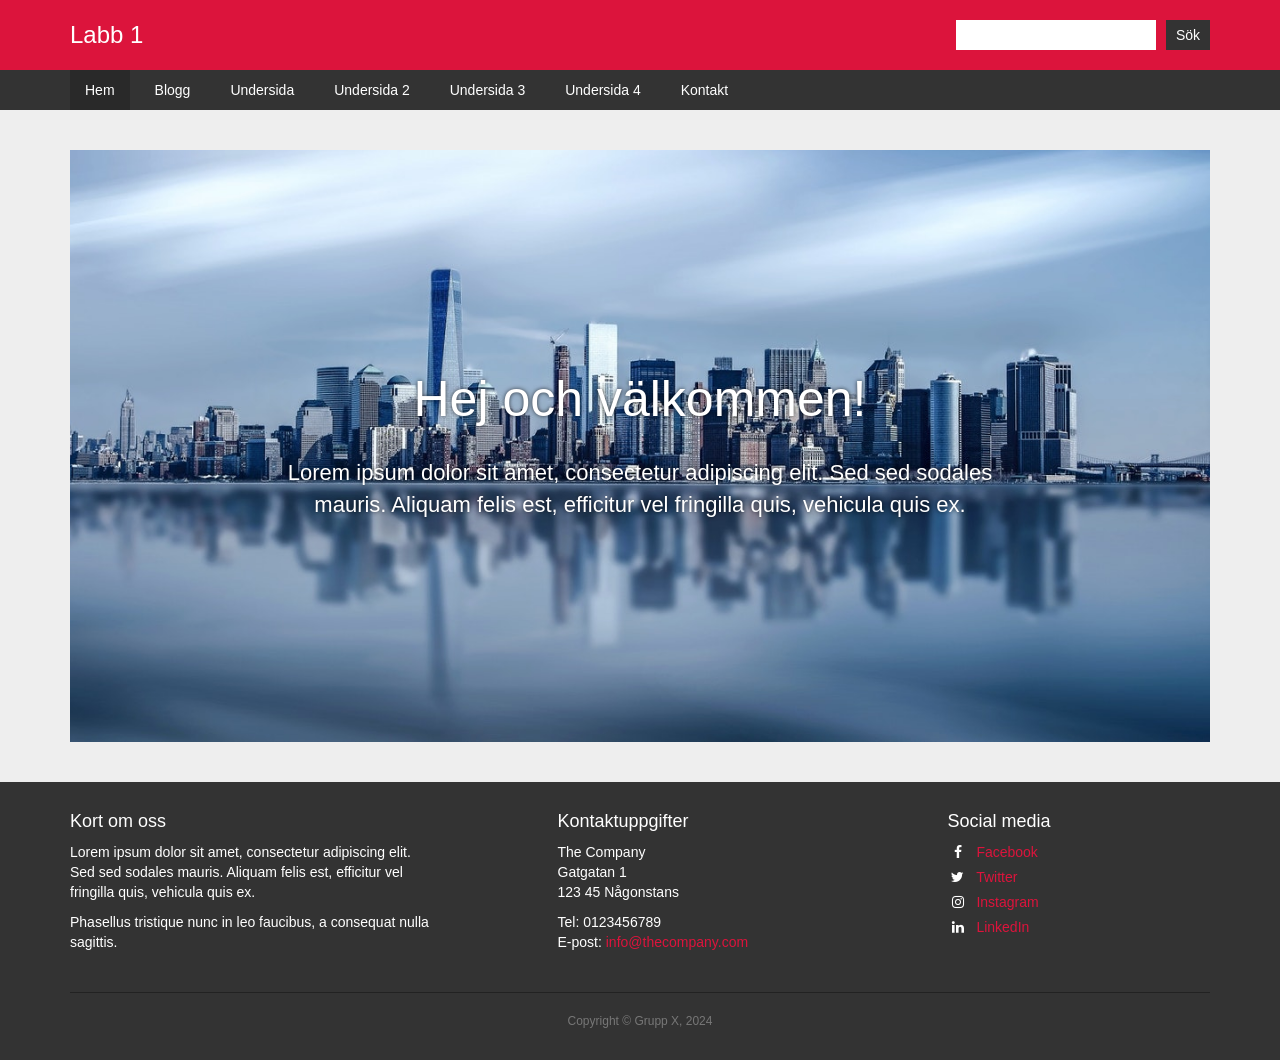
<file: wp-content/themes/MartinRadmans_laboration1/index.html>
<!DOCTYPE html>
<html>

<head>
    <title>Labb 1</title>
<link rel='stylesheet' href='css/font-awesome.css' type='text/css' />
<link rel='stylesheet' href='css/bootstrap.css' type='text/css' />
<link rel='stylesheet' href='css/style.css' type='text/css' />
<script type="text/javascript" src="js/jquery.js"></script>
</head>

<body>
    
    <div id="wrap">

        <header id="header">
            <div class="container">
                <div class="row">
                    <div class="col-xs-8 col-sm-6">
                        <a class="logo" href="index.html">Labb 1</a>
                    </div>
                    <div class="col-sm-6 hidden-xs">
                        <form class="searchform" >
    <div>
        <label class="screen-reader-text">Sök efter:</label>
        <input type="text"  />
        <input type="submit" value="Sök" />
    </div>
</form>                    </div>
                    <div class="col-xs-4 text-right visible-xs">
                        <div class="mobile-menu-wrap">
                            <i class="fa fa-search"></i>
                            <i class="fa fa-bars menu-icon"></i>
                        </div>
                    </div>
                </div>
            </div>
        </header>

        <div class="mobile-search">
            <form class="searchform" >
    <div>
        <label class="screen-reader-text">Sök efter:</label>
        <input type="text"  />
        <input type="submit" value="Sök" />
    </div>
</form>        </div>

        <nav id="nav">
            <div class="container">
                <div class="row">
                    <div class="col-xs-12">
                        

                        <ul id="menu-huvudmeny" class="menu"><li class="current-menu-item"><a href="index.html" aria-current="page">Hem</a></li>
<li><a href="blogg.html">Blogg</a></li>
<li><a href="undersida.html">Undersida</a></li>
<li><a href="undersida-2.html">Undersida 2</a></li>
<li><a href="undersida-3.html">Undersida 3</a></li>
<li><a href="undersida-4.html">Undersida 4</a></li>
<li><a href="kontakt.html">Kontakt</a></li>
</ul>                    </div>
                </div>
            </div>
        </nav>

        <main>
            <section>
                <div class="container">
                    <div class="row">
                        <div class="col-xs-12">
                            <div class="hero">
                                                                <img src="img/city.jpg" />
                                <div class="text">
                                    <p><div>
<h1>Hej och välkommen!</h1>
<div>Lorem ipsum dolor sit amet, consectetur adipiscing elit. Sed sed sodales mauris. Aliquam felis est, efficitur vel fringilla quis, vehicula quis ex.</div>
</div>
</p>
                                </div>
                                                            </div>
                        </div>
                    </div>
                </div>
            </section>
        </main>

<footer id="footer">
            <div class="container">
                <div class="row top">
                    <div class="col-xs-12 col-sm-6 col-md-4">
                        <h4>Kort om oss</h4>			<div><p>Lorem ipsum dolor sit amet, consectetur adipiscing elit. Sed sed sodales mauris. Aliquam felis est, efficitur vel fringilla quis, vehicula quis ex.</p>
<p>Phasellus tristique nunc in leo faucibus, a consequat nulla sagittis.</p>
</div>
		                    </div>
                    <div class="col-xs-12 col-sm-3 col-md-3 col-md-offset-1">
                        <h4>Kontaktuppgifter</h4>			<div><p>The Company<br />
Gatgatan 1<br />
123 45 Någonstans</p>
<p>Tel: 0123456789<br />
E-post: <a>info@thecompany.com</a></p>
</div>
		                    </div>
                    <div class="col-xs-12 col-sm-3 col-md-3 col-md-offset-1">
                        
                        <h4>Social media</h4>			<div><ul class="social">
<li><i class="fa fa-facebook"></i> <a href="#">Facebook</a></li>
<li><i class="fa fa-twitter"></i> <a href="#">Twitter</a></li>
<li><i class="fa fa-instagram"></i> <a href="#">Instagram</a></li>
<li><i class="fa fa-linkedin"></i> <a href="#">LinkedIn</a></li>
</ul>
</div>
		                    </div>
                </div>
                <div class="row bottom">
                    <div class="col-xs-12">
                        <p>Copyright &copy; Grupp X, 2024</p>
                    </div>
                </div>
            </div>
        </footer>

    </div>

    <script type="text/javascript" src="js/script.js"></script>


</body>

</html>
</file>
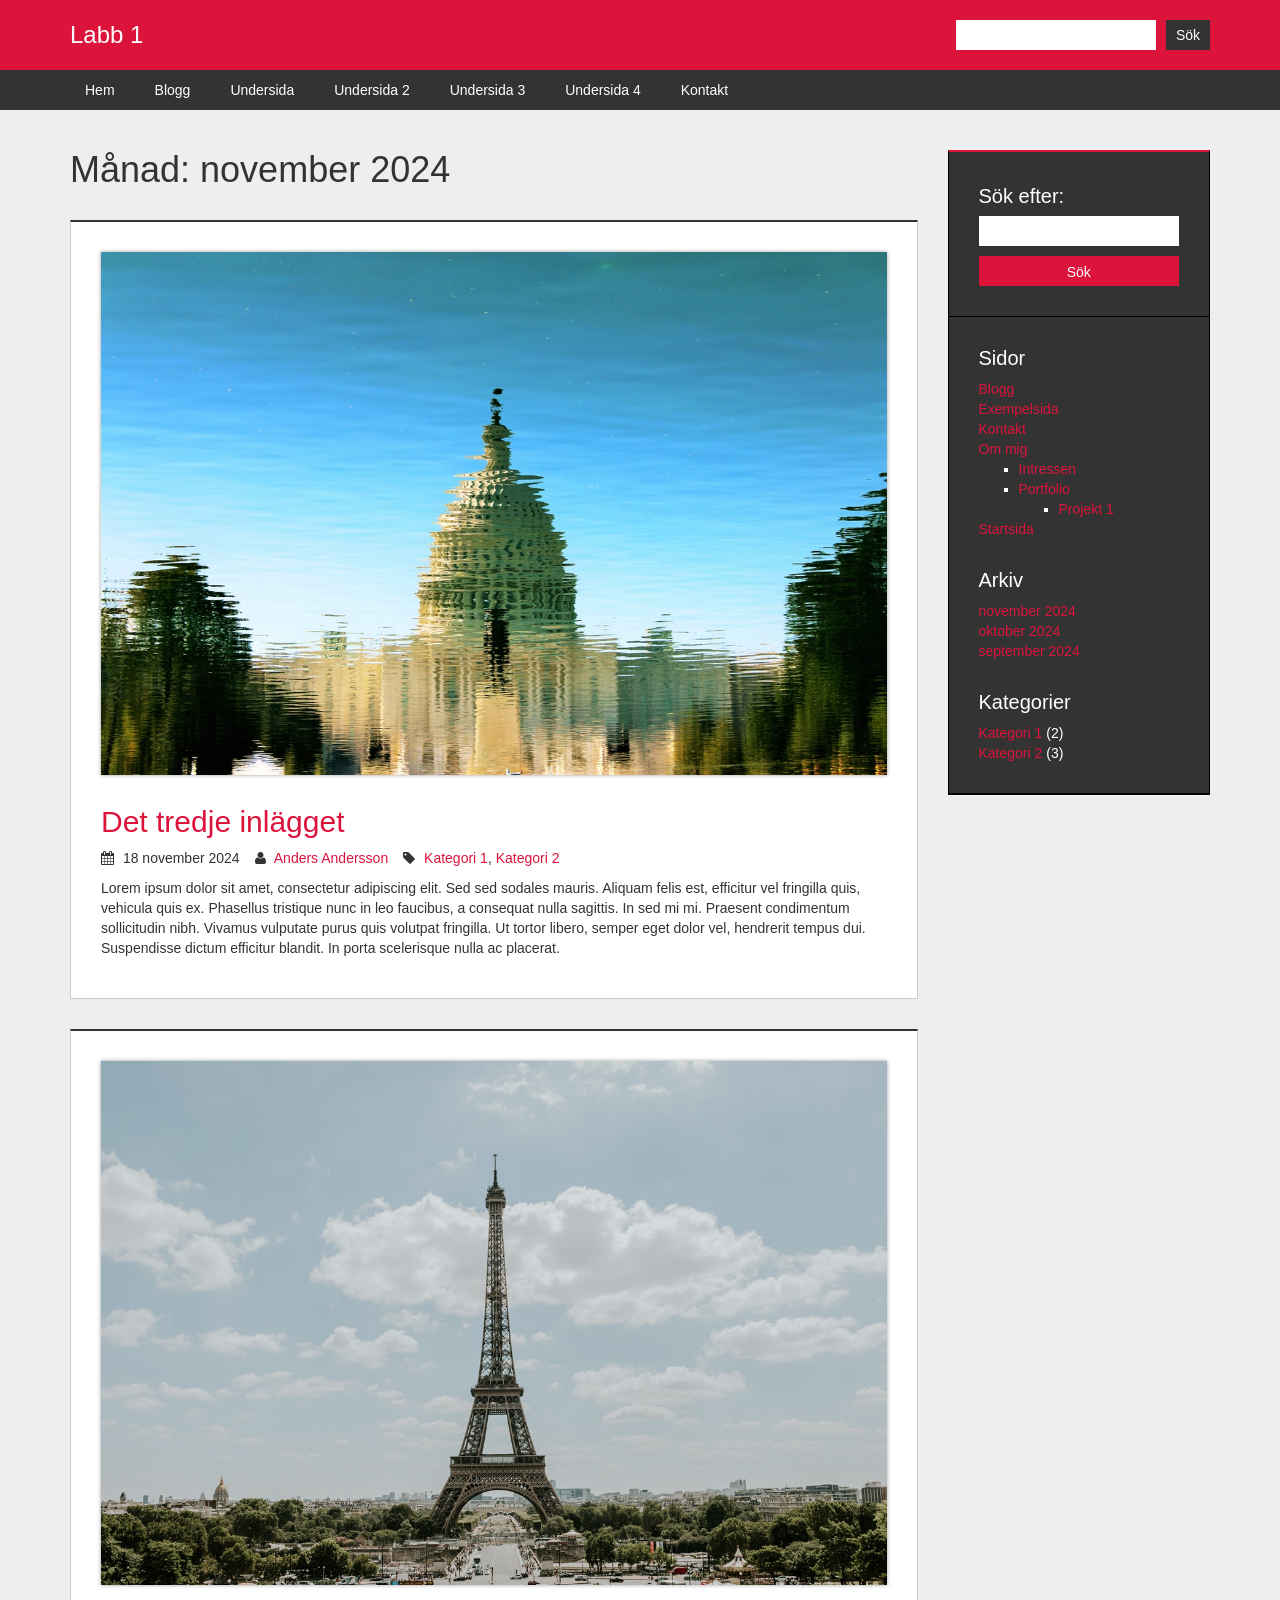
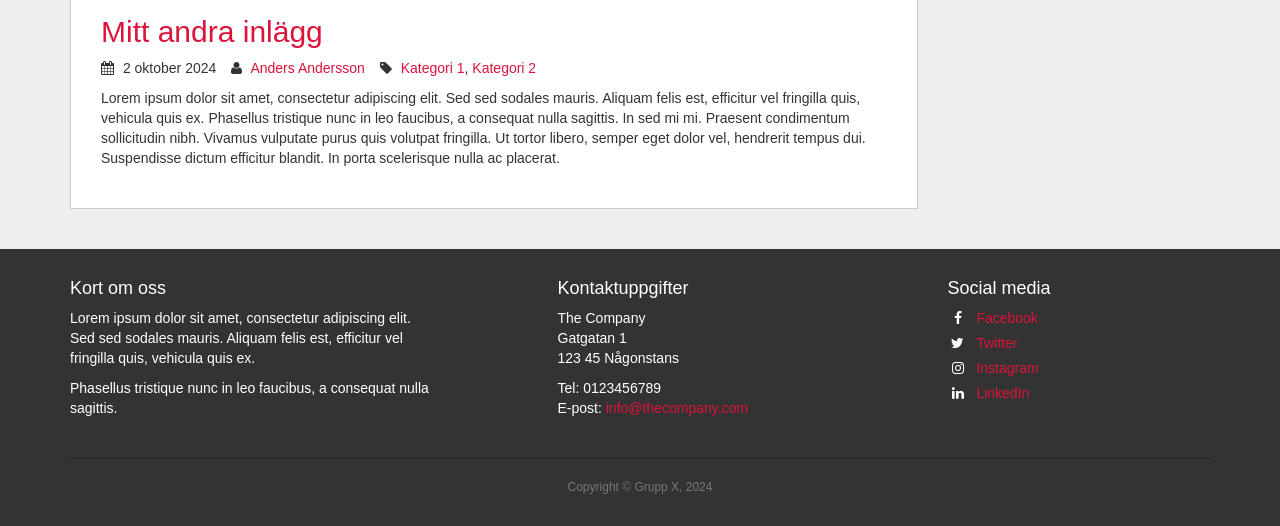
<file: wp-content/themes/MartinRadmans_laboration1/arkiv.html>
<!DOCTYPE html>
<html>

<head>
    <title>november 2024 &#8211; Labb 1</title>
<link rel='stylesheet' href='css/font-awesome.css' type='text/css' />
<link rel='stylesheet' href='css/bootstrap.css' type='text/css' />
<link rel='stylesheet' href='css/style.css' type='text/css' />
<script type="text/javascript" src="js/jquery.js"></script>
</head>

<body>
    
    <div id="wrap">

        <header id="header">
            <div class="container">
                <div class="row">
                    <div class="col-xs-8 col-sm-6">
                        <a class="logo" href="index.html">Labb 1</a>
                    </div>
                    <div class="col-sm-6 hidden-xs">
                        <form class="searchform" >
    <div>
        <label class="screen-reader-text">Sök efter:</label>
        <input type="text" />
        <input type="submit" value="Sök" />
    </div>
</form>                    </div>
                    <div class="col-xs-4 text-right visible-xs">
                        <div class="mobile-menu-wrap">
                            <i class="fa fa-search"></i>
                            <i class="fa fa-bars menu-icon"></i>
                        </div>
                    </div>
                </div>
            </div>
        </header>

        <div class="mobile-search">
            <form class="searchform" >
    <div>
        <label class="screen-reader-text">Sök efter:</label>
        <input type="text" />
        <input type="submit" value="Sök" />
    </div>
</form>        </div>

        <nav id="nav">
            <div class="container">
                <div class="row">
                    <div class="col-xs-12">
                        

                        <ul id="menu-huvudmeny" class="menu"><li><a href="index.html">Hem</a></li>
<li id="menu-item-24" class="menu-item menu-item-type-post_type menu-item-object-page current_page_parent menu-item-24"><a href="blogg.html">Blogg</a></li>
<li><a href="undersida.html">Undersida</a></li>
<li><a href="undersida-2.html">Undersida 2</a></li>
<li><a href="undersida-3.html">Undersida 3</a></li>
<li><a href="undersida-4.html">Undersida 4</a></li>
<li><a href="kontakt.html">Kontakt</a></li>
</ul>                    </div>
                </div>
            </div>
        </nav>

<main>
			<section>
				<div class="container">
					<div class="row">
						<div id="primary" class="col-xs-12 col-md-9">
							<h1>Månad: <span>november 2024</span> </h1>


                            
							<article>
								<img src="img/washington.jpg" />
								<h2 class="title">
									<a href="inlagg.html">Det tredje inlägget</a>
								</h2>
								<ul class="meta">
									<li>
										<i class="fa fa-calendar"></i> 18 november 2024 
									</li>
									<li>
										<i class="fa fa-user"></i> <a href="forfattare.html" title="Inlägg av Anders Andersson" rel="author">Anders Andersson</a></a>
									</li>
									<li>
										<i class="fa fa-tag"></i> <a href="kategori.html" rel="category tag">Kategori 1</a>, <a href="kategori.html" rel="category tag">Kategori 2</a>									</li>
								</ul>
								<p><p>Lorem ipsum dolor sit amet, consectetur adipiscing elit. Sed sed sodales mauris. Aliquam felis est, efficitur vel fringilla quis, vehicula quis ex. Phasellus tristique nunc in leo faucibus, a consequat nulla sagittis. In sed mi mi. Praesent condimentum sollicitudin nibh. Vivamus vulputate purus quis volutpat fringilla. Ut tortor libero, semper eget dolor vel, hendrerit tempus dui. Suspendisse dictum efficitur blandit. In porta scelerisque nulla ac placerat.</p>
</p>
							</article>
							
							<article>
								<img src="img/paris.jpg" />
								<h2 class="title">
									<a href="inlagg.html">Mitt andra inlägg</a>
								</h2>
								<ul class="meta">
									<li>
										<i class="fa fa-calendar"></i> 2 oktober 2024 
									</li>
									<li>
										<i class="fa fa-user"></i> <a href="forfattare.html" title="Inlägg av Anders Andersson" rel="author">Anders Andersson</a></a>
									</li>
									<li>
										<i class="fa fa-tag"></i> <a href="kategori.html" rel="category tag">Kategori 1</a>, <a href="kategori.html" rel="category tag">Kategori 2</a>									</li>
								</ul>
								<p><p>Lorem ipsum dolor sit amet, consectetur adipiscing elit. Sed sed sodales mauris. Aliquam felis est, efficitur vel fringilla quis, vehicula quis ex. Phasellus tristique nunc in leo faucibus, a consequat nulla sagittis. In sed mi mi. Praesent condimentum sollicitudin nibh. Vivamus vulputate purus quis volutpat fringilla. Ut tortor libero, semper eget dolor vel, hendrerit tempus dui. Suspendisse dictum efficitur blandit. In porta scelerisque nulla ac placerat.</p>
</p>
							</article>
							
                            							
 

						</div>

                        <aside id="secondary" class="col-xs-12 col-md-3">
   
							<div id="sidebar">
								<ul>
                                <li id="search-2" class="widget widget_search"><form class="searchform" >
    <div>
        <label class="screen-reader-text">Sök efter:</label>
        <input type="text" />
        <input type="submit" value="Sök" />
    </div>
</form></li>
								</ul>
								<ul role="navigation">
                                <li id="pages-2" class="widget widget_pages"><h2 class="widgettitle">Sidor</h2>

			<ul>
				<li class="page_item page-item-11 current_page_parent"><a href="blogg.html">Blogg</a></li>
<li class="page_item page-item-70"><a href="exempelsida.html">Exempelsida</a></li>
<li class="page_item page-item-54"><a href="kontakt.html">Kontakt</a></li>
<li class="page_item page-item-46 page_item_has_children"><a href="om-mig.html">Om mig</a>
<ul class='children'>
	<li class="page_item page-item-51"><a href="#">Intressen</a></li>
	<li class="page_item page-item-44 page_item_has_children"><a href="#">Portfolio</a>
	<ul class='children'>
		<li class="page_item page-item-48"><a href="#projekt-1/">Projekt 1</a></li>
	</ul>
</li>
</ul>
</li>
<li class="page_item page-item-9"><a href="index.html">Startsida</a></li>
			</ul>

			</li>
<li id="archives-2" class="widget widget_archive"><h2 class="widgettitle">Arkiv</h2>

			<ul>
					<li><a href='#'>november 2024</a></li>
	<li><a href='#'>oktober 2024</a></li>
	<li><a href='#'>september 2024</a></li>
			</ul>

			</li>
<li id="categories-2" class="widget widget_categories"><h2 class="widgettitle">Kategorier</h2>

			<ul>
					<li class="cat-item cat-item-3 current-cat"><a aria-current="page" href="kategori.html">Kategori 1</a> (2)
</li>
	<li class="cat-item cat-item-4"><a href="kategori.html">Kategori 2</a> (3)
</li>
			</ul>

			</li>
								</ul>
							</div>
						</aside>						
					</div>
				</div>
			</section>
		</main>

<footer id="footer">
            <div class="container">
                <div class="row top">
                    <div class="col-xs-12 col-sm-6 col-md-4">
                        <h4>Kort om oss</h4>			<div><p>Lorem ipsum dolor sit amet, consectetur adipiscing elit. Sed sed sodales mauris. Aliquam felis est, efficitur vel fringilla quis, vehicula quis ex.</p>
<p>Phasellus tristique nunc in leo faucibus, a consequat nulla sagittis.</p>
</div>
		                    </div>
                    <div class="col-xs-12 col-sm-3 col-md-3 col-md-offset-1">
                        <h4>Kontaktuppgifter</h4>			<div><p>The Company<br />
Gatgatan 1<br />
123 45 Någonstans</p>
<p>Tel: 0123456789<br />
E-post: <a>info@thecompany.com</a></p>
</div>
		                    </div>
                    <div class="col-xs-12 col-sm-3 col-md-3 col-md-offset-1">
                        
                        <h4>Social media</h4>			<div><ul class="social">
<li><i class="fa fa-facebook"></i> <a href="#">Facebook</a></li>
<li><i class="fa fa-twitter"></i> <a href="#">Twitter</a></li>
<li><i class="fa fa-instagram"></i> <a href="#">Instagram</a></li>
<li><i class="fa fa-linkedin"></i> <a href="#">LinkedIn</a></li>
</ul>
</div>
		                    </div>
                </div>
                <div class="row bottom">
                    <div class="col-xs-12">
                        <p>Copyright &copy; Grupp X, 2024</p>
                    </div>
                </div>
            </div>
        </footer>

    </div>

    <script type="text/javascript" src="js/script.js"></script>


</body>

</html>
</file>
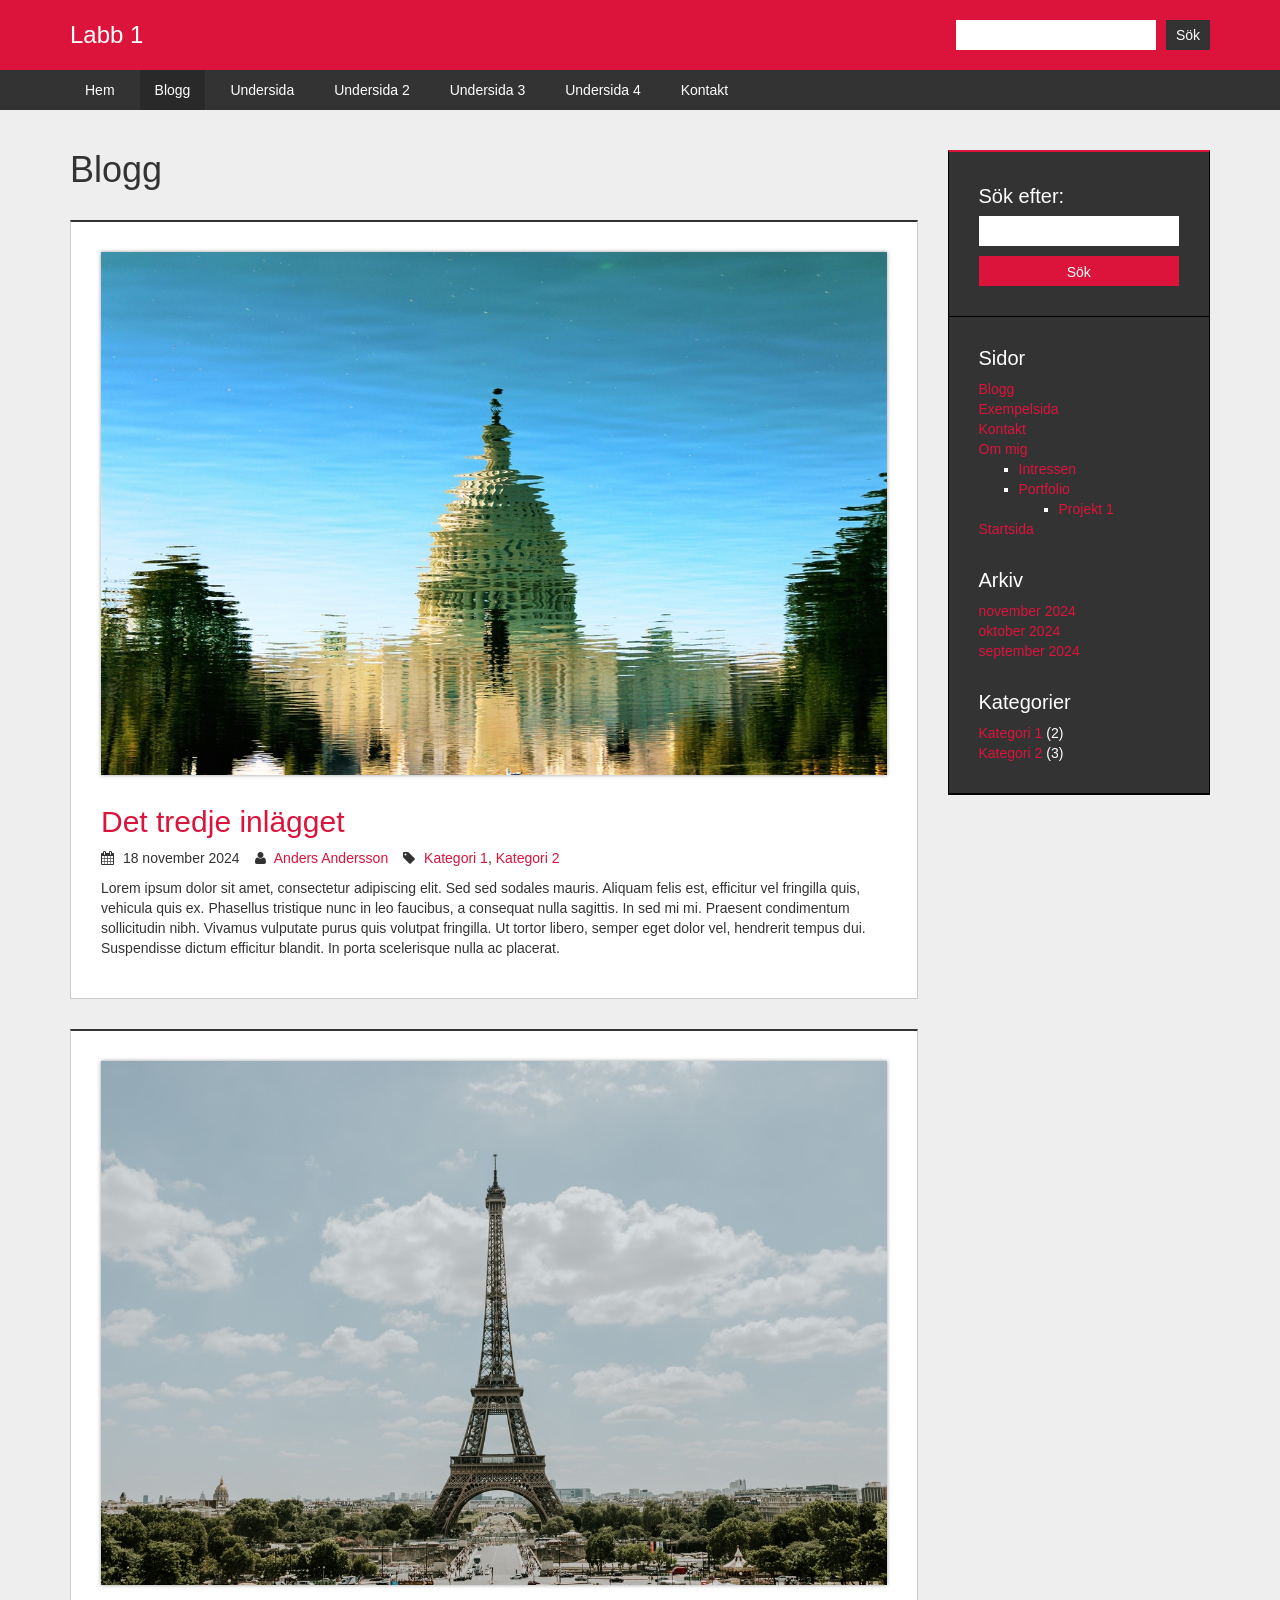
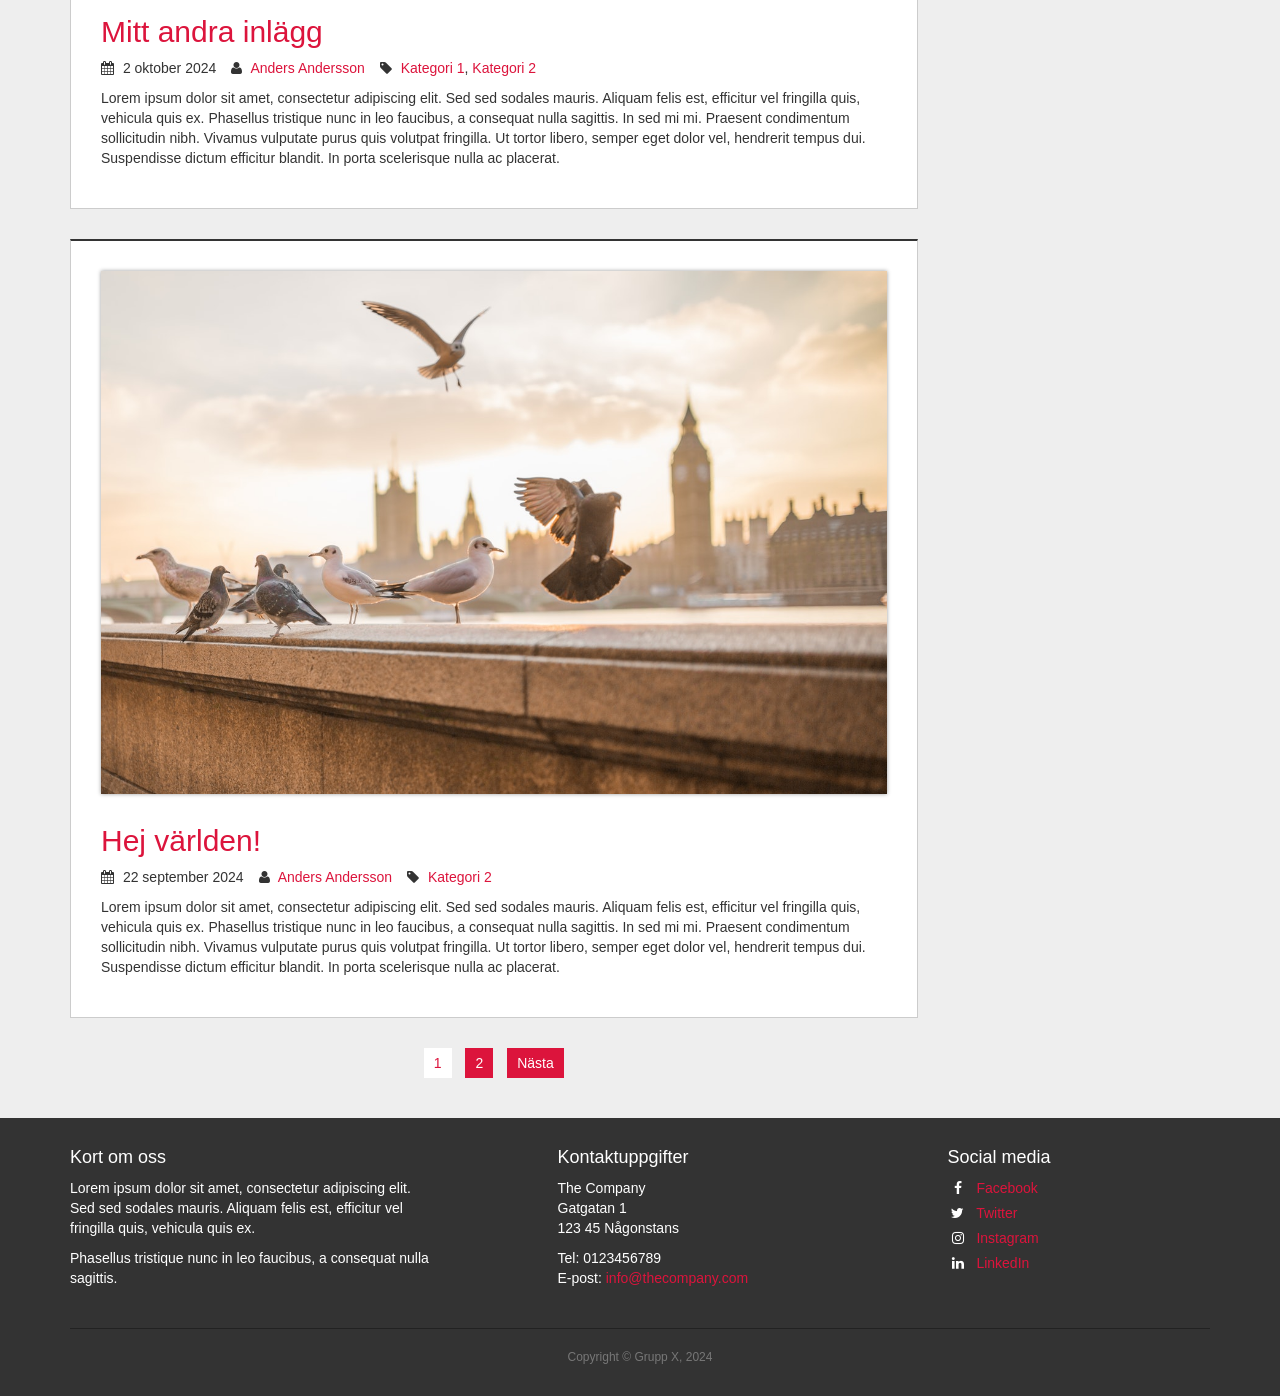
<file: wp-content/themes/MartinRadmans_laboration1/blogg.html>
<!DOCTYPE html>
<html>

<head>
    <title>Blogg &#8211; Labb 1</title>
<link rel='stylesheet' href='css/font-awesome.css' type='text/css' />
<link rel='stylesheet' href='css/bootstrap.css' type='text/css' />
<link rel='stylesheet' href='css/style.css' type='text/css' />
<script type="text/javascript" src="js/jquery.js"></script>
</head>

<body>
    
    <div id="wrap">

        <header id="header">
            <div class="container">
                <div class="row">
                    <div class="col-xs-8 col-sm-6">
                        <a class="logo" href="index.html">Labb 1</a>
                    </div>
                    <div class="col-sm-6 hidden-xs">
                        <form class="searchform" >
    <div>
        <label class="screen-reader-text">Sök efter:</label>
        <input type="text" />
        <input type="submit" value="Sök" />
    </div>
</form>                    </div>
                    <div class="col-xs-4 text-right visible-xs">
                        <div class="mobile-menu-wrap">
                            <i class="fa fa-search"></i>
                            <i class="fa fa-bars menu-icon"></i>
                        </div>
                    </div>
                </div>
            </div>
        </header>

        <div class="mobile-search">
            <form class="searchform" >
    <div>
        <label class="screen-reader-text">Sök efter:</label>
        <input type="text" />
        <input type="submit" value="Sök" />
    </div>
</form>        </div>

        <nav id="nav">
            <div class="container">
                <div class="row">
                    <div class="col-xs-12">
                        

                        <ul id="menu-huvudmeny" class="menu"><li><a href="index.html">Hem</a></li>
<li class="current-menu-item"><a href="blogg.html" aria-current="page">Blogg</a></li>
<li><a href="undersida.html">Undersida</a></li>
<li><a href="undersida-2.html">Undersida 2</a></li>
<li><a href="undersida-3.html">Undersida 3</a></li>
<li><a href="undersida-4.html">Undersida 4</a></li>
<li><a href="kontakt.html">Kontakt</a></li>
</ul>                    </div>
                </div>
            </div>
        </nav>

<main>
			<section>
				<div class="container">
					<div class="row">
						<div id="primary" class="col-xs-12 col-md-9">
							<h1>Blogg </h1>


                            
							<article>
								<img src="img/washington.jpg" />
								<h2 class="title">
									<a href="inlagg.html">Det tredje inlägget</a>
								</h2>
								<ul class="meta">
									<li>
										<i class="fa fa-calendar"></i> 18 november 2024 
									</li>
									<li>
										<i class="fa fa-user"></i> <a href="forfattare.html" title="Inlägg av Anders Andersson" rel="author">Anders Andersson</a></a>
									</li>
									<li>
										<i class="fa fa-tag"></i> <a href="kategori.html" rel="category tag">Kategori 1</a>, <a href="kategori.html" rel="category tag">Kategori 2</a>									</li>
								</ul>
								<p><p>Lorem ipsum dolor sit amet, consectetur adipiscing elit. Sed sed sodales mauris. Aliquam felis est, efficitur vel fringilla quis, vehicula quis ex. Phasellus tristique nunc in leo faucibus, a consequat nulla sagittis. In sed mi mi. Praesent condimentum sollicitudin nibh. Vivamus vulputate purus quis volutpat fringilla. Ut tortor libero, semper eget dolor vel, hendrerit tempus dui. Suspendisse dictum efficitur blandit. In porta scelerisque nulla ac placerat.</p>
</p>
							</article>
							
							<article>
								<img src="img/paris.jpg" />
								<h2 class="title">
									<a href="inlagg.html">Mitt andra inlägg</a>
								</h2>
								<ul class="meta">
									<li>
										<i class="fa fa-calendar"></i> 2 oktober 2024 
									</li>
									<li>
										<i class="fa fa-user"></i> <a href="forfattare.html" title="Inlägg av Anders Andersson" rel="author">Anders Andersson</a></a>
									</li>
									<li>
										<i class="fa fa-tag"></i> <a href="kategori.html" rel="category tag">Kategori 1</a>, <a href="kategori.html" rel="category tag">Kategori 2</a>									</li>
								</ul>
								<p><p>Lorem ipsum dolor sit amet, consectetur adipiscing elit. Sed sed sodales mauris. Aliquam felis est, efficitur vel fringilla quis, vehicula quis ex. Phasellus tristique nunc in leo faucibus, a consequat nulla sagittis. In sed mi mi. Praesent condimentum sollicitudin nibh. Vivamus vulputate purus quis volutpat fringilla. Ut tortor libero, semper eget dolor vel, hendrerit tempus dui. Suspendisse dictum efficitur blandit. In porta scelerisque nulla ac placerat.</p>
</p>
							</article>

                            <article>
								<img src="img/london.jpg" />
								<h2 class="title">
									<a href="inlagg.html">Hej världen!</a>
								</h2>
								<ul class="meta">
									<li>
										<i class="fa fa-calendar"></i> 22 september 2024 
									</li>
									<li>
										<i class="fa fa-user"></i> <a href="forfattare.html" title="Inlägg av Anders Andersson" rel="author">Anders Andersson</a></a>
									</li>
									<li>
										<i class="fa fa-tag"></i> <a href="kategori.html" rel="category tag">Kategori 2</a>									</li>
								</ul>
								<p><p>Lorem ipsum dolor sit amet, consectetur adipiscing elit. Sed sed sodales mauris. Aliquam felis est, efficitur vel fringilla quis, vehicula quis ex. Phasellus tristique nunc in leo faucibus, a consequat nulla sagittis. In sed mi mi. Praesent condimentum sollicitudin nibh. Vivamus vulputate purus quis volutpat fringilla. Ut tortor libero, semper eget dolor vel, hendrerit tempus dui. Suspendisse dictum efficitur blandit. In porta scelerisque nulla ac placerat.</p>
</p>
							</article>
							
                            <nav class="navigation pagination" aria-label="Sidonumrering för inlägg">
    <h2 class="screen-reader-text">Sidonumrering för inlägg</h2>
    <span aria-current="page" class="page-numbers current">1</span>
<a class="page-numbers" href="">2</a>
<a class="next page-numbers" href="">Nästa</a>
</nav>							
 

						</div>

                        <aside id="secondary" class="col-xs-12 col-md-3">
   
							<div id="sidebar">
								<ul>
                                <li id="search-2" class="widget widget_search"><form class="searchform" >
    <div>
        <label class="screen-reader-text">Sök efter:</label>
        <input type="text" />
        <input type="submit" value="Sök" />
    </div>
</form></li>
								</ul>
								<ul role="navigation">
                                <li id="pages-2" class="widget widget_pages"><h2 class="widgettitle">Sidor</h2>

			<ul>
				<li class="page_item page-item-11 current_page_item"><a href="blogg.html" aria-current="page">Blogg</a></li>
<li class="page_item page-item-70"><a href="exempelsida.html">Exempelsida</a></li>
<li class="page_item page-item-54"><a href="kontakt.html">Kontakt</a></li>
<li class="page_item page-item-46 page_item_has_children"><a href="om-mig.html">Om mig</a>
<ul class='children'>
	<li class="page_item page-item-51"><a href="#">Intressen</a></li>
	<li class="page_item page-item-44 page_item_has_children"><a href="#">Portfolio</a>
	<ul class='children'>
		<li class="page_item page-item-48"><a href="#projekt-1/">Projekt 1</a></li>
	</ul>
</li>
</ul>
</li>
<li class="page_item page-item-9"><a href="index.html">Startsida</a></li>
			</ul>

			</li>
<li id="archives-2" class="widget widget_archive"><h2 class="widgettitle">Arkiv</h2>

			<ul>
					<li><a href='#'>november 2024</a></li>
	<li><a href='#'>oktober 2024</a></li>
	<li><a href='#'>september 2024</a></li>
			</ul>

			</li>
<li id="categories-2" class="widget widget_categories"><h2 class="widgettitle">Kategorier</h2>

			<ul>
					<li class="cat-item cat-item-3"><a href="kategori.html">Kategori 1</a> (2)
</li>
	<li class="cat-item cat-item-4"><a href="kategori.html">Kategori 2</a> (3)
</li>
			</ul>

			</li>
								</ul>
							</div>
						</aside>						
					</div>
				</div>
			</section>
		</main>

<footer id="footer">
            <div class="container">
                <div class="row top">
                    <div class="col-xs-12 col-sm-6 col-md-4">
                        <h4>Kort om oss</h4>			<div><p>Lorem ipsum dolor sit amet, consectetur adipiscing elit. Sed sed sodales mauris. Aliquam felis est, efficitur vel fringilla quis, vehicula quis ex.</p>
<p>Phasellus tristique nunc in leo faucibus, a consequat nulla sagittis.</p>
</div>
		                    </div>
                    <div class="col-xs-12 col-sm-3 col-md-3 col-md-offset-1">
                        <h4>Kontaktuppgifter</h4>			<div><p>The Company<br />
Gatgatan 1<br />
123 45 Någonstans</p>
<p>Tel: 0123456789<br />
E-post: <a>info@thecompany.com</a></p>
</div>
		                    </div>
                    <div class="col-xs-12 col-sm-3 col-md-3 col-md-offset-1">
                        
                        <h4>Social media</h4>			<div><ul class="social">
<li><i class="fa fa-facebook"></i> <a href="#">Facebook</a></li>
<li><i class="fa fa-twitter"></i> <a href="#">Twitter</a></li>
<li><i class="fa fa-instagram"></i> <a href="#">Instagram</a></li>
<li><i class="fa fa-linkedin"></i> <a href="#">LinkedIn</a></li>
</ul>
</div>
		                    </div>
                </div>
                <div class="row bottom">
                    <div class="col-xs-12">
                        <p>Copyright &copy; Grupp X, 2024</p>
                    </div>
                </div>
            </div>
        </footer>

    </div>

    <script type="text/javascript" src="js/script.js"></script>


</body>

</html>
</file>
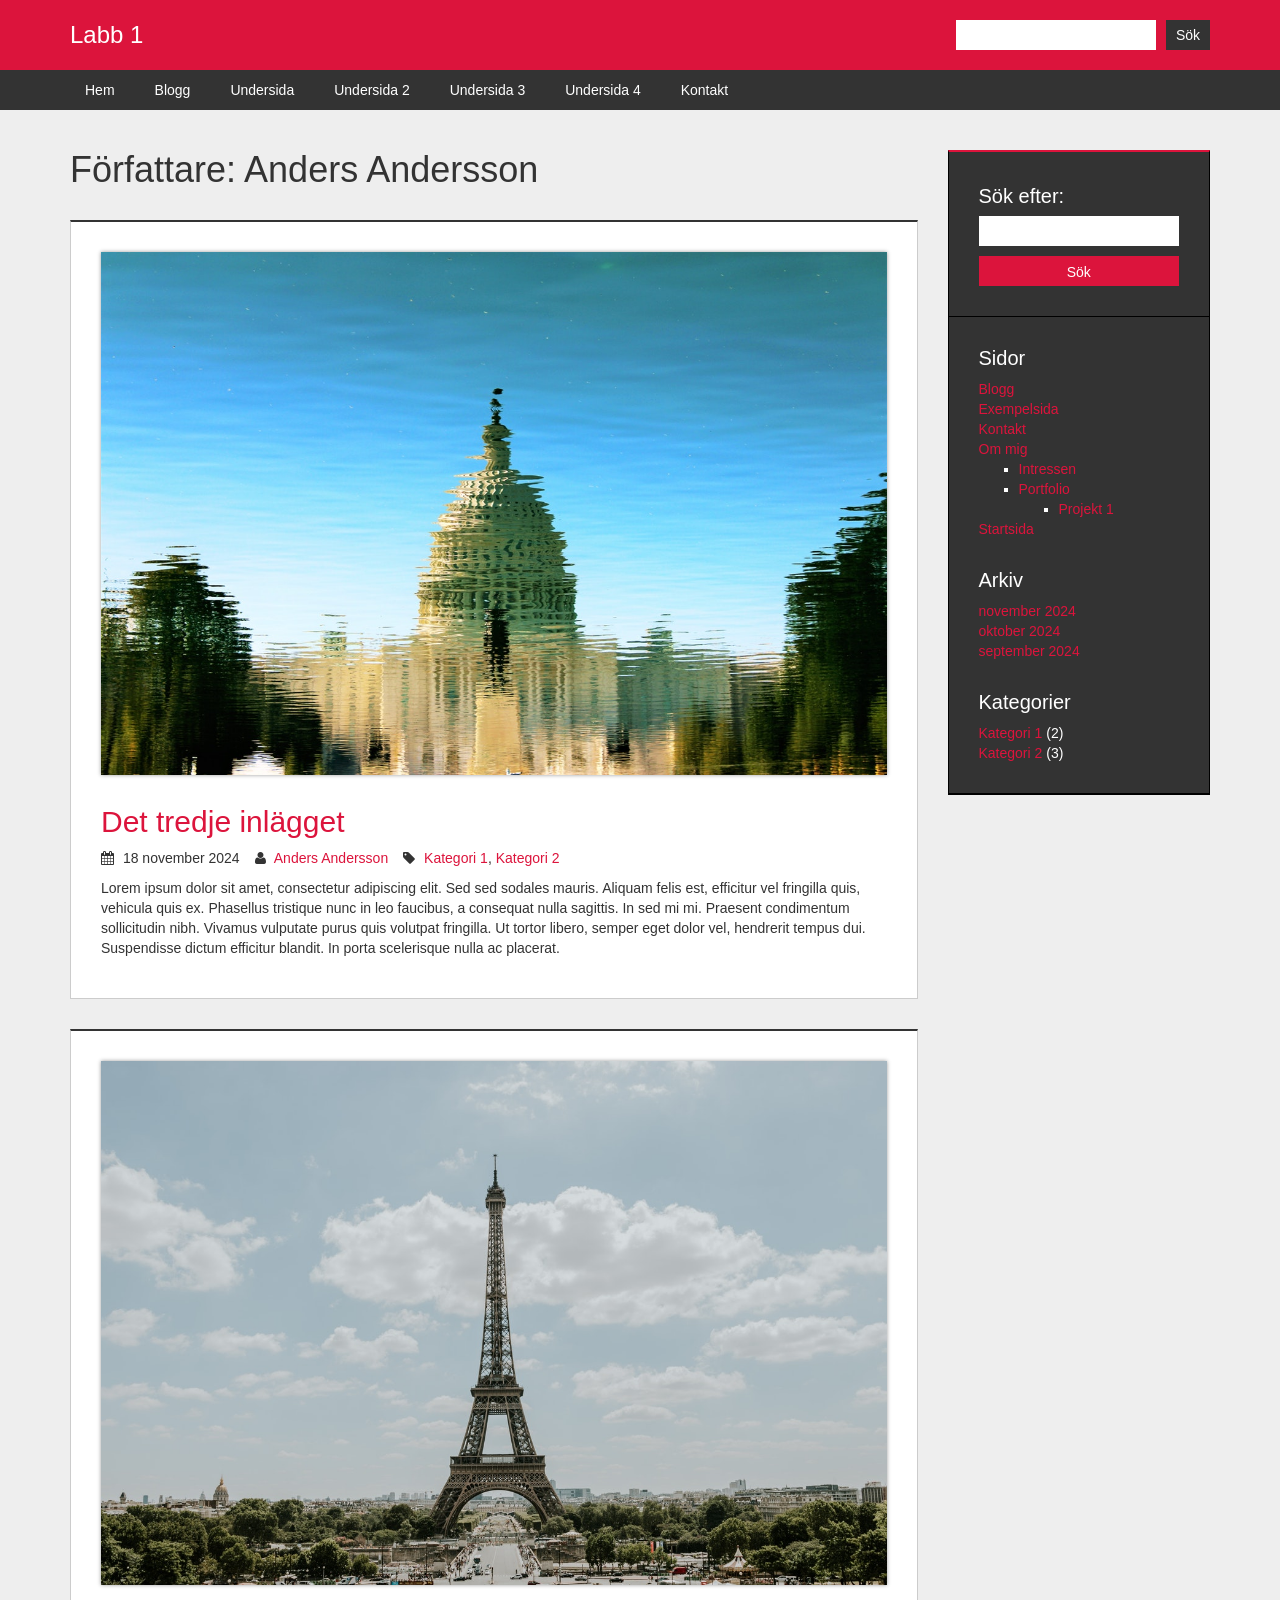
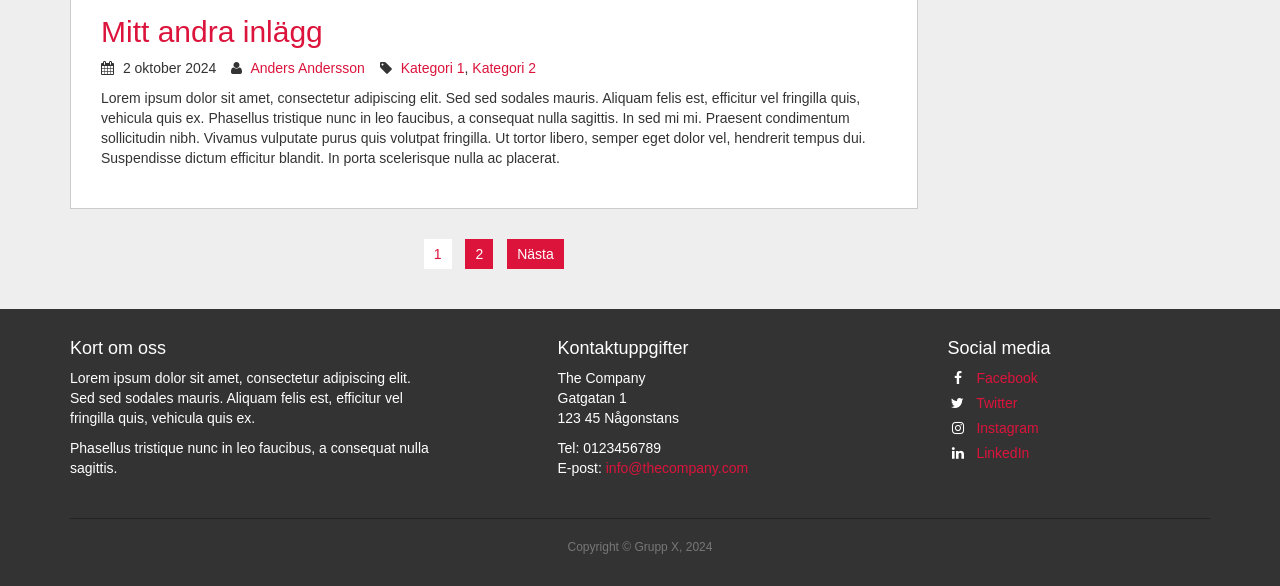
<file: wp-content/themes/MartinRadmans_laboration1/forfattare.html>
<!DOCTYPE html>
<html>

<head>
    <title>Anders Andersson &#8211; Labb 1</title>
<link rel='stylesheet' href='css/font-awesome.css' type='text/css' />
<link rel='stylesheet' href='css/bootstrap.css' type='text/css' />
<link rel='stylesheet' href='css/style.css' type='text/css' />
<script type="text/javascript" src="js/jquery.js"></script>
</head>

<body>
    
    <div id="wrap">

        <header id="header">
            <div class="container">
                <div class="row">
                    <div class="col-xs-8 col-sm-6">
                        <a class="logo" href="index.html">Labb 1</a>
                    </div>
                    <div class="col-sm-6 hidden-xs">
                        <form class="searchform" >
    <div>
        <label class="screen-reader-text">Sök efter:</label>
        <input type="text" />
        <input type="submit" value="Sök" />
    </div>
</form>                    </div>
                    <div class="col-xs-4 text-right visible-xs">
                        <div class="mobile-menu-wrap">
                            <i class="fa fa-search"></i>
                            <i class="fa fa-bars menu-icon"></i>
                        </div>
                    </div>
                </div>
            </div>
        </header>

        <div class="mobile-search">
            <form class="searchform" >
    <div>
        <label class="screen-reader-text">Sök efter:</label>
        <input type="text" />
        <input type="submit" value="Sök" />
    </div>
</form>        </div>

        <nav id="nav">
            <div class="container">
                <div class="row">
                    <div class="col-xs-12">
                        

                        <ul id="menu-huvudmeny" class="menu"><li><a href="index.html">Hem</a></li>
<li id="menu-item-24" class="menu-item menu-item-type-post_type menu-item-object-page current_page_parent menu-item-24"><a href="blogg.html">Blogg</a></li>
<li><a href="undersida.html">Undersida</a></li>
<li><a href="undersida-2.html">Undersida 2</a></li>
<li><a href="undersida-3.html">Undersida 3</a></li>
<li><a href="undersida-4.html">Undersida 4</a></li>
<li><a href="kontakt.html">Kontakt</a></li>
</ul>                    </div>
                </div>
            </div>
        </nav>

<main>
			<section>
				<div class="container">
					<div class="row">
						<div id="primary" class="col-xs-12 col-md-9">
							<h1>Författare: <span>Anders Andersson</span> </h1>


                            
							<article>
								<img src="img/washington.jpg" />
								<h2 class="title">
									<a href="inlagg.html">Det tredje inlägget</a>
								</h2>
								<ul class="meta">
									<li>
										<i class="fa fa-calendar"></i> 18 november 2024 
									</li>
									<li>
										<i class="fa fa-user"></i> <a href="forfattare.html" title="Inlägg av Anders Andersson" rel="author">Anders Andersson</a></a>
									</li>
									<li>
										<i class="fa fa-tag"></i> <a href="kategori.html" rel="category tag">Kategori 1</a>, <a href="kategori.html" rel="category tag">Kategori 2</a>									</li>
								</ul>
								<p><p>Lorem ipsum dolor sit amet, consectetur adipiscing elit. Sed sed sodales mauris. Aliquam felis est, efficitur vel fringilla quis, vehicula quis ex. Phasellus tristique nunc in leo faucibus, a consequat nulla sagittis. In sed mi mi. Praesent condimentum sollicitudin nibh. Vivamus vulputate purus quis volutpat fringilla. Ut tortor libero, semper eget dolor vel, hendrerit tempus dui. Suspendisse dictum efficitur blandit. In porta scelerisque nulla ac placerat.</p>
</p>
							</article>
							
							<article>
								<img src="img/paris.jpg" />
								<h2 class="title">
									<a href="inlagg.html">Mitt andra inlägg</a>
								</h2>
								<ul class="meta">
									<li>
										<i class="fa fa-calendar"></i> 2 oktober 2024 
									</li>
									<li>
										<i class="fa fa-user"></i> <a href="forfattare.html" title="Inlägg av Anders Andersson" rel="author">Anders Andersson</a></a>
									</li>
									<li>
										<i class="fa fa-tag"></i> <a href="kategori.html" rel="category tag">Kategori 1</a>, <a href="kategori.html" rel="category tag">Kategori 2</a>									</li>
								</ul>
								<p><p>Lorem ipsum dolor sit amet, consectetur adipiscing elit. Sed sed sodales mauris. Aliquam felis est, efficitur vel fringilla quis, vehicula quis ex. Phasellus tristique nunc in leo faucibus, a consequat nulla sagittis. In sed mi mi. Praesent condimentum sollicitudin nibh. Vivamus vulputate purus quis volutpat fringilla. Ut tortor libero, semper eget dolor vel, hendrerit tempus dui. Suspendisse dictum efficitur blandit. In porta scelerisque nulla ac placerat.</p>
</p>
							</article>
							
                            <nav class="navigation pagination" aria-label="Sidonumrering för inlägg">
    <h2 class="screen-reader-text">Sidonumrering för inlägg</h2>
    <span aria-current="page" class="page-numbers current">1</span>
<a class="page-numbers" href="author.htmlmaineditor/page/2/">2</a>
<a class="next page-numbers" href="author.htmlmaineditor/page/2/">Nästa</a>
</nav>							
 

						</div>

                        <aside id="secondary" class="col-xs-12 col-md-3">
   
							<div id="sidebar">
								<ul>
                                <li id="search-2" class="widget widget_search"><form class="searchform" >
    <div>
        <label class="screen-reader-text">Sök efter:</label>
        <input type="text" />
        <input type="submit" value="Sök" />
    </div>
</form></li>
								</ul>
								<ul role="navigation">
                                <li id="pages-2" class="widget widget_pages"><h2 class="widgettitle">Sidor</h2>

			<ul>
				<li class="page_item page-item-11 current_page_parent"><a href="blogg.html">Blogg</a></li>
<li class="page_item page-item-70"><a href="exempelsida.html">Exempelsida</a></li>
<li class="page_item page-item-54"><a href="kontakt.html">Kontakt</a></li>
<li class="page_item page-item-46 page_item_has_children"><a href="om-mig.html">Om mig</a>
<ul class='children'>
	<li class="page_item page-item-51"><a href="#">Intressen</a></li>
	<li class="page_item page-item-44 page_item_has_children"><a href="#">Portfolio</a>
	<ul class='children'>
		<li class="page_item page-item-48"><a href="#projekt-1/">Projekt 1</a></li>
	</ul>
</li>
</ul>
</li>
<li class="page_item page-item-9"><a href="index.html">Startsida</a></li>
			</ul>

			</li>
<li id="archives-2" class="widget widget_archive"><h2 class="widgettitle">Arkiv</h2>

			<ul>
					<li><a href='#'>november 2024</a></li>
	<li><a href='#'>oktober 2024</a></li>
	<li><a href='#'>september 2024</a></li>
			</ul>

			</li>
<li id="categories-2" class="widget widget_categories"><h2 class="widgettitle">Kategorier</h2>

			<ul>
					<li class="cat-item cat-item-3"><a href="kategori.html">Kategori 1</a> (2)
</li>
	<li class="cat-item cat-item-4"><a href="kategori.html">Kategori 2</a> (3)
</li>
			</ul>

			</li>
								</ul>
							</div>
						</aside>						
					</div>
				</div>
			</section>
		</main>

<footer id="footer">
            <div class="container">
                <div class="row top">
                    <div class="col-xs-12 col-sm-6 col-md-4">
                        <h4>Kort om oss</h4>			<div><p>Lorem ipsum dolor sit amet, consectetur adipiscing elit. Sed sed sodales mauris. Aliquam felis est, efficitur vel fringilla quis, vehicula quis ex.</p>
<p>Phasellus tristique nunc in leo faucibus, a consequat nulla sagittis.</p>
</div>
		                    </div>
                    <div class="col-xs-12 col-sm-3 col-md-3 col-md-offset-1">
                        <h4>Kontaktuppgifter</h4>			<div><p>The Company<br />
Gatgatan 1<br />
123 45 Någonstans</p>
<p>Tel: 0123456789<br />
E-post: <a>info@thecompany.com</a></p>
</div>
		                    </div>
                    <div class="col-xs-12 col-sm-3 col-md-3 col-md-offset-1">
                        
                        <h4>Social media</h4>			<div><ul class="social">
<li><i class="fa fa-facebook"></i> <a href="#">Facebook</a></li>
<li><i class="fa fa-twitter"></i> <a href="#">Twitter</a></li>
<li><i class="fa fa-instagram"></i> <a href="#">Instagram</a></li>
<li><i class="fa fa-linkedin"></i> <a href="#">LinkedIn</a></li>
</ul>
</div>
		                    </div>
                </div>
                <div class="row bottom">
                    <div class="col-xs-12">
                        <p>Copyright &copy; Grupp X, 2024</p>
                    </div>
                </div>
            </div>
        </footer>

    </div>

    <script type="text/javascript" src="js/script.js"></script>


</body>

</html>
</file>
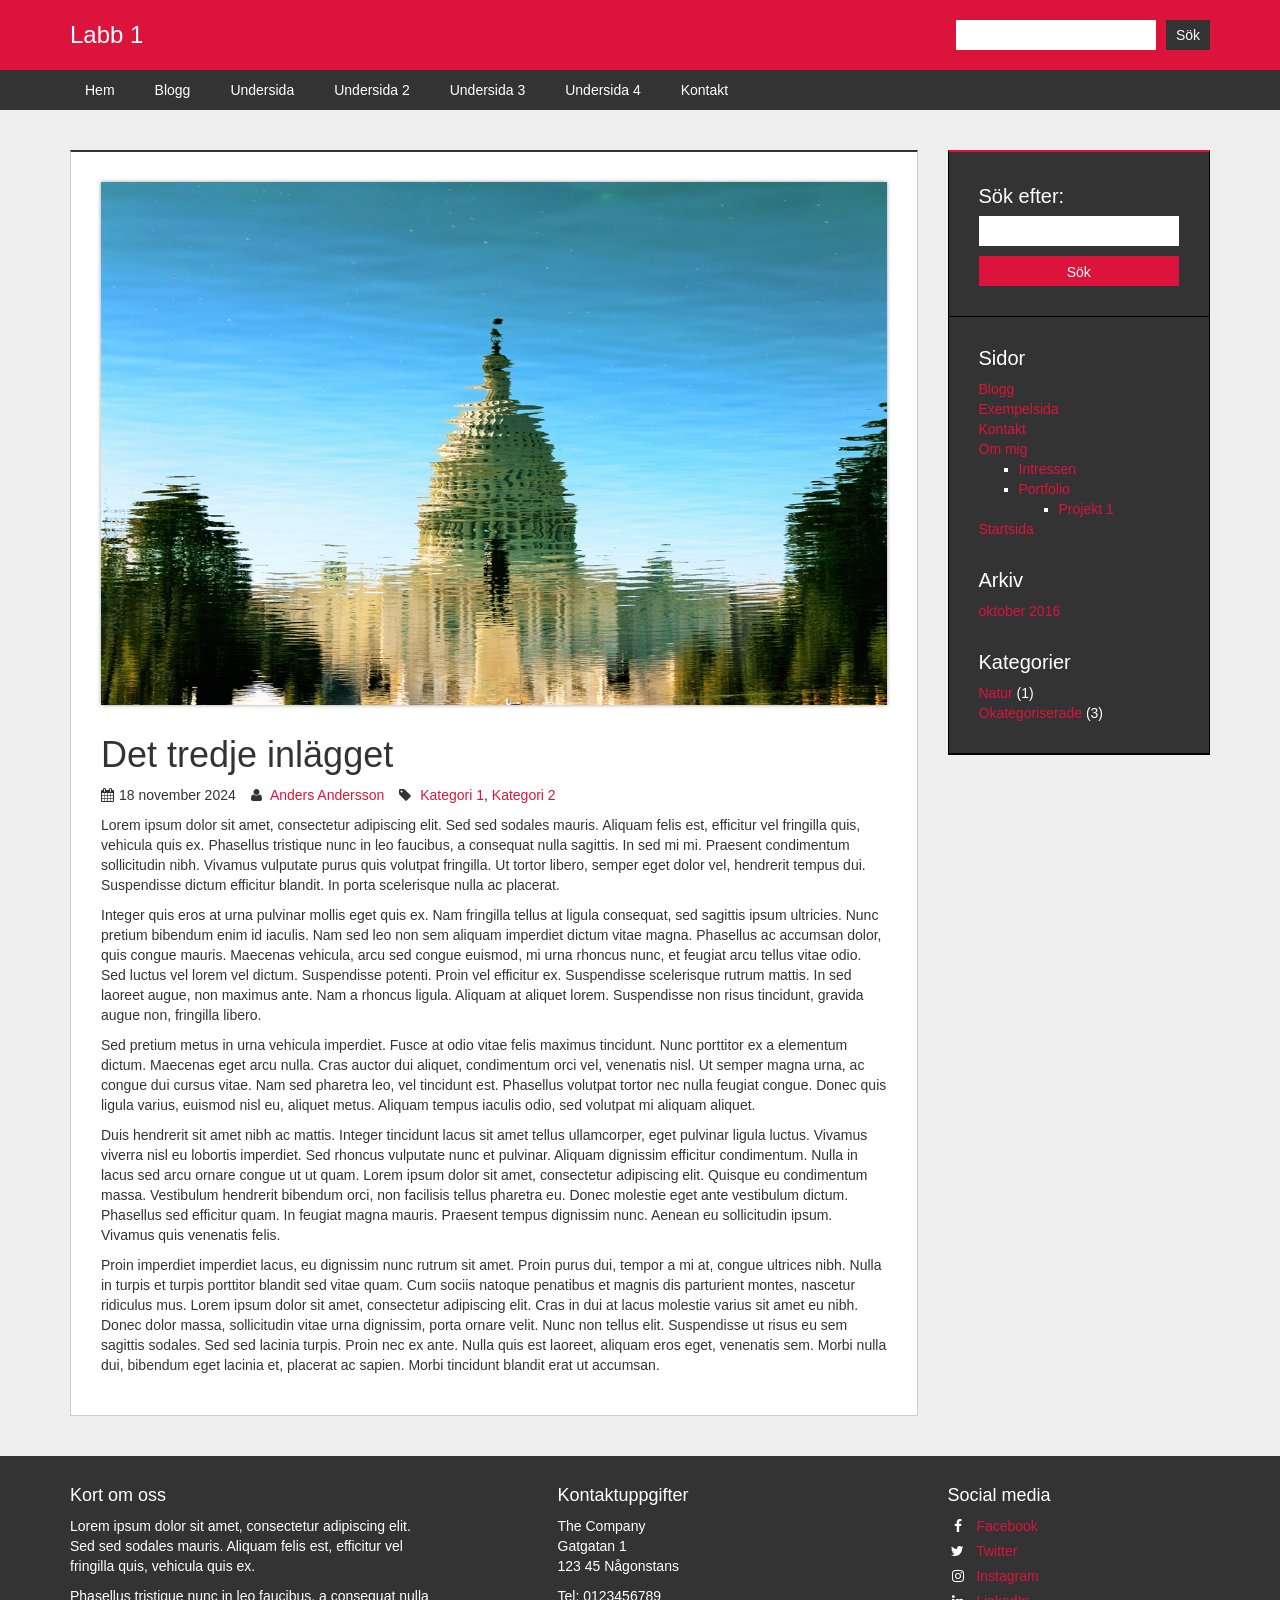
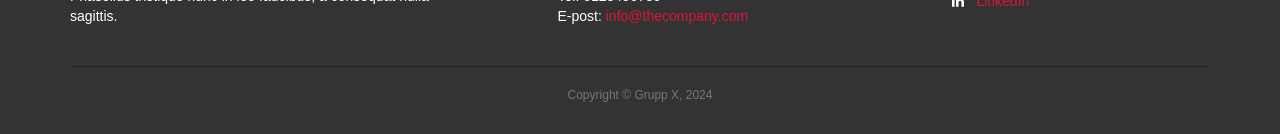
<file: wp-content/themes/MartinRadmans_laboration1/inlagg.html>
<!DOCTYPE html>
<html>

<head>
    <title>Det tredje inlägget &#8211; Labb 1</title>
<link rel='stylesheet' href='css/font-awesome.css' type='text/css' />
<link rel='stylesheet' href='css/bootstrap.css' type='text/css' />
<link rel='stylesheet' href='css/style.css' type='text/css' />
<script type="text/javascript" src="js/jquery.js"></script>
</head>

<body>
    
    <div id="wrap">

        <header id="header">
            <div class="container">
                <div class="row">
                    <div class="col-xs-8 col-sm-6">
                        <a class="logo" href="index.html">Labb 1</a>
                    </div>
                    <div class="col-sm-6 hidden-xs">
                        <form class="searchform" >
    <div>
        <label class="screen-reader-text">Sök efter:</label>
        <input type="text" />
        <input type="submit" value="Sök" />
    </div>
</form>                    </div>
                    <div class="col-xs-4 text-right visible-xs">
                        <div class="mobile-menu-wrap">
                            <i class="fa fa-search"></i>
                            <i class="fa fa-bars menu-icon"></i>
                        </div>
                    </div>
                </div>
            </div>
        </header>

        <div class="mobile-search">
            <form class="searchform" >
    <div>
        <label class="screen-reader-text">Sök efter:</label>
        <input type="text" />
        <input type="submit" value="Sök" />
    </div>
</form>        </div>

        <nav id="nav">
            <div class="container">
                <div class="row">
                    <div class="col-xs-12">
                        

                        <ul id="menu-huvudmeny" class="menu"><li><a href="index.html">Hem</a></li>
<li id="menu-item-24" class="menu-item menu-item-type-post_type menu-item-object-page current_page_parent menu-item-24"><a href="blogg.html">Blogg</a></li>
<li><a href="undersida.html">Undersida</a></li>
<li><a href="undersida-2.html">Undersida 2</a></li>
<li><a href="undersida-3.html">Undersida 3</a></li>
<li><a href="undersida-4.html">Undersida 4</a></li>
<li><a href="kontakt.html">Kontakt</a></li>
</ul>                    </div>
                </div>
            </div>
        </nav>

<main>
			<section>
				<div class="container">
					<div class="row">
						<div id="primary" class="col-xs-12 col-md-9">
                            							<article>
								<img src="img/washington.jpg" />
								<h1 class="title">Det tredje inlägget</h1>
								<ul class="meta">
									<li>
										<i class="fa fa-calendar"></i>18 november 2024									</li>
									<li>
										<i class="fa fa-user"></i> <a href="forfattare.html" title="Inlägg av Anders Andersson" rel="author">Anders Andersson</a>									</li>
									<li>
										<i class="fa fa-tag"></i> <a href="kategori.html" rel="category tag">Kategori 1</a>, <a href="kategori.html" rel="category tag">Kategori 2</a>									</li>
								</ul><p><p>Lorem ipsum dolor sit amet, consectetur adipiscing elit. Sed sed sodales mauris. Aliquam felis est, efficitur vel fringilla quis, vehicula quis ex. Phasellus tristique nunc in leo faucibus, a consequat nulla sagittis. In sed mi mi. Praesent condimentum sollicitudin nibh. Vivamus vulputate purus quis volutpat fringilla. Ut tortor libero, semper eget dolor vel, hendrerit tempus dui. Suspendisse dictum efficitur blandit. In porta scelerisque nulla ac placerat.</p>
<p>Integer quis eros at urna pulvinar mollis eget quis ex. Nam fringilla tellus at ligula consequat, sed sagittis ipsum ultricies. Nunc pretium bibendum enim id iaculis. Nam sed leo non sem aliquam imperdiet dictum vitae magna. Phasellus ac accumsan dolor, quis congue mauris. Maecenas vehicula, arcu sed congue euismod, mi urna rhoncus nunc, et feugiat arcu tellus vitae odio. Sed luctus vel lorem vel dictum. Suspendisse potenti. Proin vel efficitur ex. Suspendisse scelerisque rutrum mattis. In sed laoreet augue, non maximus ante. Nam a rhoncus ligula. Aliquam at aliquet lorem. Suspendisse non risus tincidunt, gravida augue non, fringilla libero.</p>
<p>Sed pretium metus in urna vehicula imperdiet. Fusce at odio vitae felis maximus tincidunt. Nunc porttitor ex a elementum dictum. Maecenas eget arcu nulla. Cras auctor dui aliquet, condimentum orci vel, venenatis nisl. Ut semper magna urna, ac congue dui cursus vitae. Nam sed pharetra leo, vel tincidunt est. Phasellus volutpat tortor nec nulla feugiat congue. Donec quis ligula varius, euismod nisl eu, aliquet metus. Aliquam tempus iaculis odio, sed volutpat mi aliquam aliquet.</p>
<p>Duis hendrerit sit amet nibh ac mattis. Integer tincidunt lacus sit amet tellus ullamcorper, eget pulvinar ligula luctus. Vivamus viverra nisl eu lobortis imperdiet. Sed rhoncus vulputate nunc et pulvinar. Aliquam dignissim efficitur condimentum. Nulla in lacus sed arcu ornare congue ut ut quam. Lorem ipsum dolor sit amet, consectetur adipiscing elit. Quisque eu condimentum massa. Vestibulum hendrerit bibendum orci, non facilisis tellus pharetra eu. Donec molestie eget ante vestibulum dictum. Phasellus sed efficitur quam. In feugiat magna mauris. Praesent tempus dignissim nunc. Aenean eu sollicitudin ipsum. Vivamus quis venenatis felis.</p>
<p>Proin imperdiet imperdiet lacus, eu dignissim nunc rutrum sit amet. Proin purus dui, tempor a mi at, congue ultrices nibh. Nulla in turpis et turpis porttitor blandit sed vitae quam. Cum sociis natoque penatibus et magnis dis parturient montes, nascetur ridiculus mus. Lorem ipsum dolor sit amet, consectetur adipiscing elit. Cras in dui at lacus molestie varius sit amet eu nibh. Donec dolor massa, sollicitudin vitae urna dignissim, porta ornare velit. Nunc non tellus elit. Suspendisse ut risus eu sem sagittis sodales. Sed sed lacinia turpis. Proin nec ex ante. Nulla quis est laoreet, aliquam eros eget, venenatis sem. Morbi nulla dui, bibendum eget lacinia et, placerat ac sapien. Morbi tincidunt blandit erat ut accumsan.</p>
</p>
							</article>
                            						</div>
						<aside id="secondary" class="col-xs-12 col-md-3">
							<div id="sidebar">
								<ul>
									<li>
										<form id="searchform" class="searchform">
											<div>
												<label class="screen-reader-text">Sök efter:</label>
												<input type="text" />
												<input type="submit" value="Sök" />
											</div>
										</form>
									</li>
								</ul>
								<ul role="navigation">
									<li class="pagenav">
										<h2>Sidor</h2>
										<ul>
											<li class="page_item current_page_item">
												<a href="">Blogg</a>
											</li>
											<li class="page_item">
												<a href="">Exempelsida</a>
											</li>
											<li class="page_item">
												<a href="">Kontakt</a>
											</li>
											<li class="page_item page_item_has_children">
												<a href="">Om mig</a>
												<ul class="children">
													<li class="page_item">
														<a href="">Intressen</a>
													</li>
													<li class="page_item page_item_has_children">
														<a href="">Portfolio</a>
														<ul class="children">
															<li class="page_item">
																<a href="">Projekt 1</a>
															</li>
														</ul>
													</li>
												</ul>
											</li>
											<li class="page_item">
												<a href="">Startsida</a>
											</li>
										</ul>
									</li>
									<li>
										<h2>Arkiv</h2>
										<ul>
											<li>
												<a href="arkiv.html">oktober 2016</a>
											</li>
										</ul>
									</li>
									<li class="categories">
										<h2>Kategorier</h2>
										<ul>
											<li class="cat-item">
												<a href="">Natur</a> (1)
											</li>
											<li class="cat-item">
												<a href="">Okategoriserade</a> (3)
											</li>
										</ul>
									</li>
								</ul>
							</div>
						</aside>
					</div>
				</div>
			</section>
		</main>

<footer id="footer">
            <div class="container">
                <div class="row top">
                    <div class="col-xs-12 col-sm-6 col-md-4">
                        <h4>Kort om oss</h4>			<div><p>Lorem ipsum dolor sit amet, consectetur adipiscing elit. Sed sed sodales mauris. Aliquam felis est, efficitur vel fringilla quis, vehicula quis ex.</p>
<p>Phasellus tristique nunc in leo faucibus, a consequat nulla sagittis.</p>
</div>
		                    </div>
                    <div class="col-xs-12 col-sm-3 col-md-3 col-md-offset-1">
                        <h4>Kontaktuppgifter</h4>			<div><p>The Company<br />
Gatgatan 1<br />
123 45 Någonstans</p>
<p>Tel: 0123456789<br />
E-post: <a>info@thecompany.com</a></p>
</div>
		                    </div>
                    <div class="col-xs-12 col-sm-3 col-md-3 col-md-offset-1">
                        
                        <h4>Social media</h4>			<div><ul class="social">
<li><i class="fa fa-facebook"></i> <a href="#">Facebook</a></li>
<li><i class="fa fa-twitter"></i> <a href="#">Twitter</a></li>
<li><i class="fa fa-instagram"></i> <a href="#">Instagram</a></li>
<li><i class="fa fa-linkedin"></i> <a href="#">LinkedIn</a></li>
</ul>
</div>
		                    </div>
                </div>
                <div class="row bottom">
                    <div class="col-xs-12">
                        <p>Copyright &copy; Grupp X, 2024</p>
                    </div>
                </div>
            </div>
        </footer>

    </div>

    <script type="text/javascript" src="js/script.js"></script>


</body>

</html>
</file>
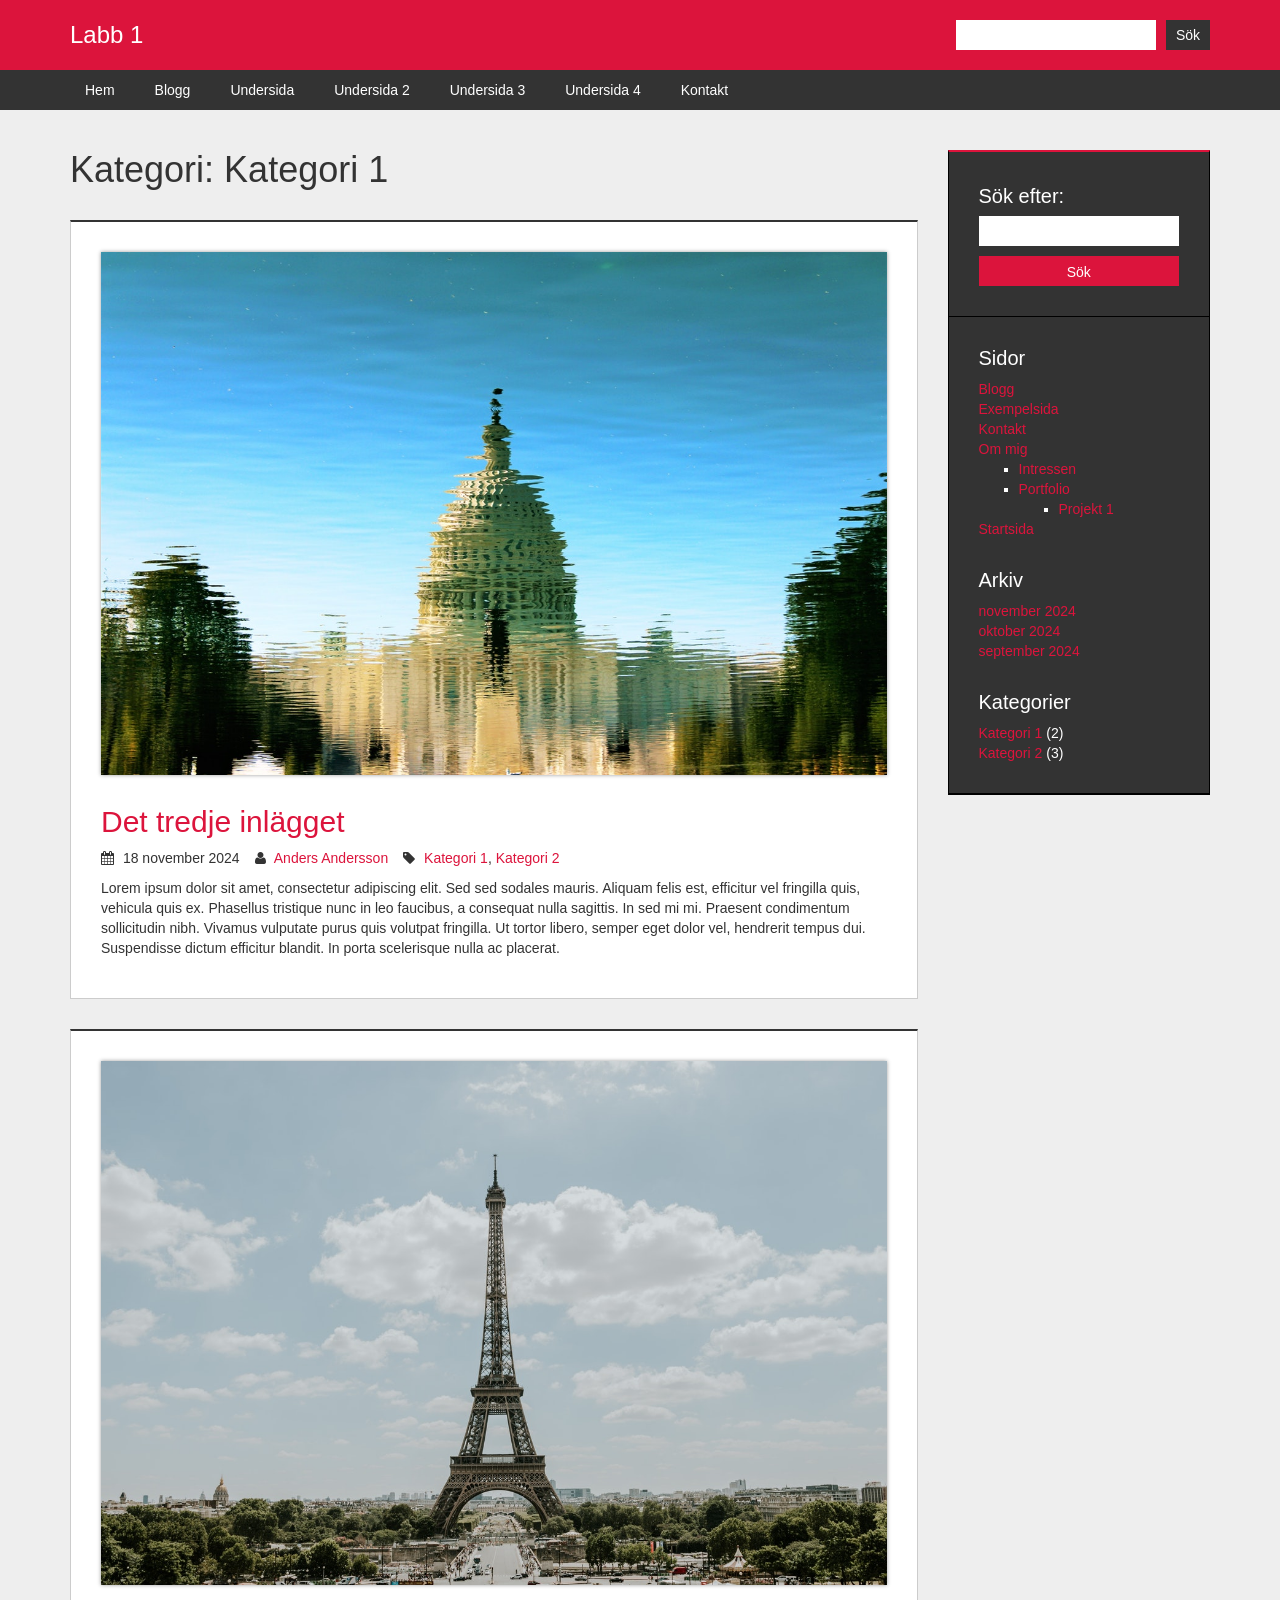
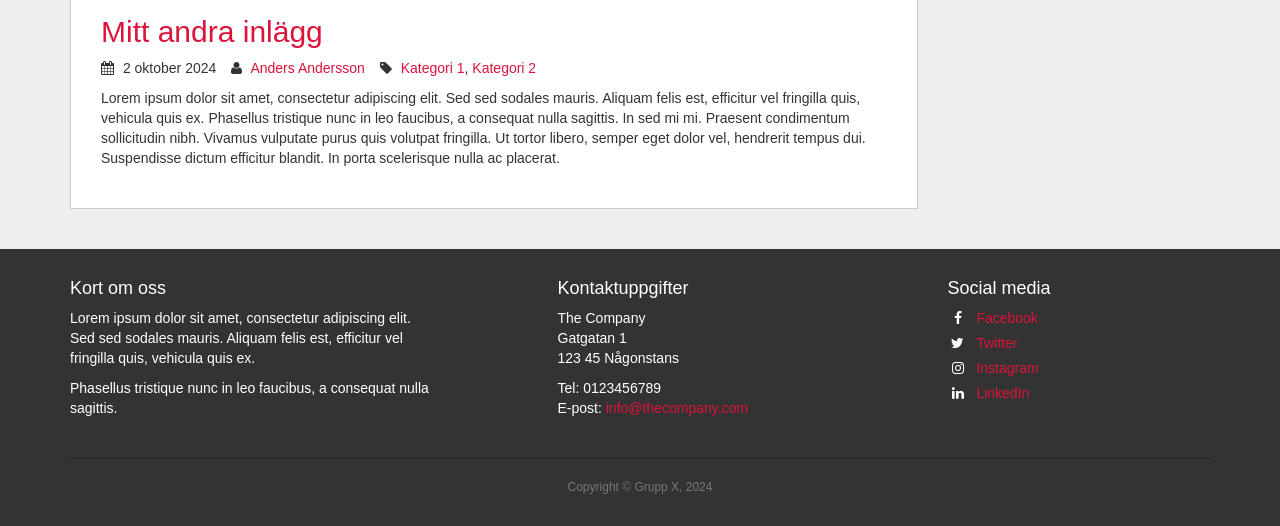
<file: wp-content/themes/MartinRadmans_laboration1/kategori.html>
<!DOCTYPE html>
<html>

<head>
    <title>Kategori 1 &#8211; Labb 1</title>
<link rel='stylesheet' href='css/font-awesome.css' type='text/css' />
<link rel='stylesheet' href='css/bootstrap.css' type='text/css' />
<link rel='stylesheet' href='css/style.css' type='text/css' />
<script type="text/javascript" src="js/jquery.js"></script>
</head>

<body>
    
    <div id="wrap">

        <header id="header">
            <div class="container">
                <div class="row">
                    <div class="col-xs-8 col-sm-6">
                        <a class="logo" href="index.html">Labb 1</a>
                    </div>
                    <div class="col-sm-6 hidden-xs">
                        <form class="searchform" >
    <div>
        <label class="screen-reader-text">Sök efter:</label>
        <input type="text" />
        <input type="submit" value="Sök" />
    </div>
</form>                    </div>
                    <div class="col-xs-4 text-right visible-xs">
                        <div class="mobile-menu-wrap">
                            <i class="fa fa-search"></i>
                            <i class="fa fa-bars menu-icon"></i>
                        </div>
                    </div>
                </div>
            </div>
        </header>

        <div class="mobile-search">
            <form class="searchform" >
    <div>
        <label class="screen-reader-text">Sök efter:</label>
        <input type="text" />
        <input type="submit" value="Sök" />
    </div>
</form>        </div>

        <nav id="nav">
            <div class="container">
                <div class="row">
                    <div class="col-xs-12">
                        

                        <ul id="menu-huvudmeny" class="menu"><li><a href="index.html">Hem</a></li>
<li id="menu-item-24" class="menu-item menu-item-type-post_type menu-item-object-page current_page_parent menu-item-24"><a href="blogg.html">Blogg</a></li>
<li><a href="undersida.html">Undersida</a></li>
<li><a href="undersida-2.html">Undersida 2</a></li>
<li><a href="undersida-3.html">Undersida 3</a></li>
<li><a href="undersida-4.html">Undersida 4</a></li>
<li><a href="kontakt.html">Kontakt</a></li>
</ul>                    </div>
                </div>
            </div>
        </nav>

<main>
			<section>
				<div class="container">
					<div class="row">
						<div id="primary" class="col-xs-12 col-md-9">
							<h1>Kategori: <span>Kategori 1</span> </h1>


                            
							<article>
								<img src="img/washington.jpg" />
								<h2 class="title">
									<a href="inlagg.html">Det tredje inlägget</a>
								</h2>
								<ul class="meta">
									<li>
										<i class="fa fa-calendar"></i> 18 november 2024 
									</li>
									<li>
										<i class="fa fa-user"></i> <a href="forfattare.html" title="Inlägg av Anders Andersson" rel="author">Anders Andersson</a></a>
									</li>
									<li>
										<i class="fa fa-tag"></i> <a href="kategori.html" rel="category tag">Kategori 1</a>, <a href="kategori.html" rel="category tag">Kategori 2</a>									</li>
								</ul>
								<p><p>Lorem ipsum dolor sit amet, consectetur adipiscing elit. Sed sed sodales mauris. Aliquam felis est, efficitur vel fringilla quis, vehicula quis ex. Phasellus tristique nunc in leo faucibus, a consequat nulla sagittis. In sed mi mi. Praesent condimentum sollicitudin nibh. Vivamus vulputate purus quis volutpat fringilla. Ut tortor libero, semper eget dolor vel, hendrerit tempus dui. Suspendisse dictum efficitur blandit. In porta scelerisque nulla ac placerat.</p>
</p>
							</article>
							
							<article>
								<img src="img/paris.jpg" />
								<h2 class="title">
									<a href="inlagg.html">Mitt andra inlägg</a>
								</h2>
								<ul class="meta">
									<li>
										<i class="fa fa-calendar"></i> 2 oktober 2024 
									</li>
									<li>
										<i class="fa fa-user"></i> <a href="forfattare.html" title="Inlägg av Anders Andersson" rel="author">Anders Andersson</a></a>
									</li>
									<li>
										<i class="fa fa-tag"></i> <a href="kategori.html" rel="category tag">Kategori 1</a>, <a href="kategori.html" rel="category tag">Kategori 2</a>									</li>
								</ul>
								<p><p>Lorem ipsum dolor sit amet, consectetur adipiscing elit. Sed sed sodales mauris. Aliquam felis est, efficitur vel fringilla quis, vehicula quis ex. Phasellus tristique nunc in leo faucibus, a consequat nulla sagittis. In sed mi mi. Praesent condimentum sollicitudin nibh. Vivamus vulputate purus quis volutpat fringilla. Ut tortor libero, semper eget dolor vel, hendrerit tempus dui. Suspendisse dictum efficitur blandit. In porta scelerisque nulla ac placerat.</p>
</p>
							</article>
							
                            							
 

						</div>

                        <aside id="secondary" class="col-xs-12 col-md-3">
   
							<div id="sidebar">
								<ul>
                                <li id="search-2" class="widget widget_search"><form class="searchform" >
    <div>
        <label class="screen-reader-text">Sök efter:</label>
        <input type="text" />
        <input type="submit" value="Sök" />
    </div>
</form></li>
								</ul>
								<ul role="navigation">
                                <li id="pages-2" class="widget widget_pages"><h2 class="widgettitle">Sidor</h2>

			<ul>
				<li class="page_item page-item-11 current_page_parent"><a href="blogg.html">Blogg</a></li>
<li class="page_item page-item-70"><a href="exempelsida.html">Exempelsida</a></li>
<li class="page_item page-item-54"><a href="kontakt.html">Kontakt</a></li>
<li class="page_item page-item-46 page_item_has_children"><a href="om-mig.html">Om mig</a>
<ul class='children'>
	<li class="page_item page-item-51"><a href="#">Intressen</a></li>
	<li class="page_item page-item-44 page_item_has_children"><a href="#">Portfolio</a>
	<ul class='children'>
		<li class="page_item page-item-48"><a href="#projekt-1/">Projekt 1</a></li>
	</ul>
</li>
</ul>
</li>
<li class="page_item page-item-9"><a href="index.html">Startsida</a></li>
			</ul>

			</li>
<li id="archives-2" class="widget widget_archive"><h2 class="widgettitle">Arkiv</h2>

			<ul>
					<li><a href='#'>november 2024</a></li>
	<li><a href='#'>oktober 2024</a></li>
	<li><a href='#'>september 2024</a></li>
			</ul>

			</li>
<li id="categories-2" class="widget widget_categories"><h2 class="widgettitle">Kategorier</h2>

			<ul>
					<li class="cat-item cat-item-3 current-cat"><a aria-current="page" href="kategori.html">Kategori 1</a> (2)
</li>
	<li class="cat-item cat-item-4"><a href="kategori.html">Kategori 2</a> (3)
</li>
			</ul>

			</li>
								</ul>
							</div>
						</aside>						
					</div>
				</div>
			</section>
		</main>

<footer id="footer">
            <div class="container">
                <div class="row top">
                    <div class="col-xs-12 col-sm-6 col-md-4">
                        <h4>Kort om oss</h4>			<div><p>Lorem ipsum dolor sit amet, consectetur adipiscing elit. Sed sed sodales mauris. Aliquam felis est, efficitur vel fringilla quis, vehicula quis ex.</p>
<p>Phasellus tristique nunc in leo faucibus, a consequat nulla sagittis.</p>
</div>
		                    </div>
                    <div class="col-xs-12 col-sm-3 col-md-3 col-md-offset-1">
                        <h4>Kontaktuppgifter</h4>			<div><p>The Company<br />
Gatgatan 1<br />
123 45 Någonstans</p>
<p>Tel: 0123456789<br />
E-post: <a>info@thecompany.com</a></p>
</div>
		                    </div>
                    <div class="col-xs-12 col-sm-3 col-md-3 col-md-offset-1">
                        
                        <h4>Social media</h4>			<div><ul class="social">
<li><i class="fa fa-facebook"></i> <a href="#">Facebook</a></li>
<li><i class="fa fa-twitter"></i> <a href="#">Twitter</a></li>
<li><i class="fa fa-instagram"></i> <a href="#">Instagram</a></li>
<li><i class="fa fa-linkedin"></i> <a href="#">LinkedIn</a></li>
</ul>
</div>
		                    </div>
                </div>
                <div class="row bottom">
                    <div class="col-xs-12">
                        <p>Copyright &copy; Grupp X, 2024</p>
                    </div>
                </div>
            </div>
        </footer>

    </div>

    <script type="text/javascript" src="js/script.js"></script>


</body>

</html>
</file>
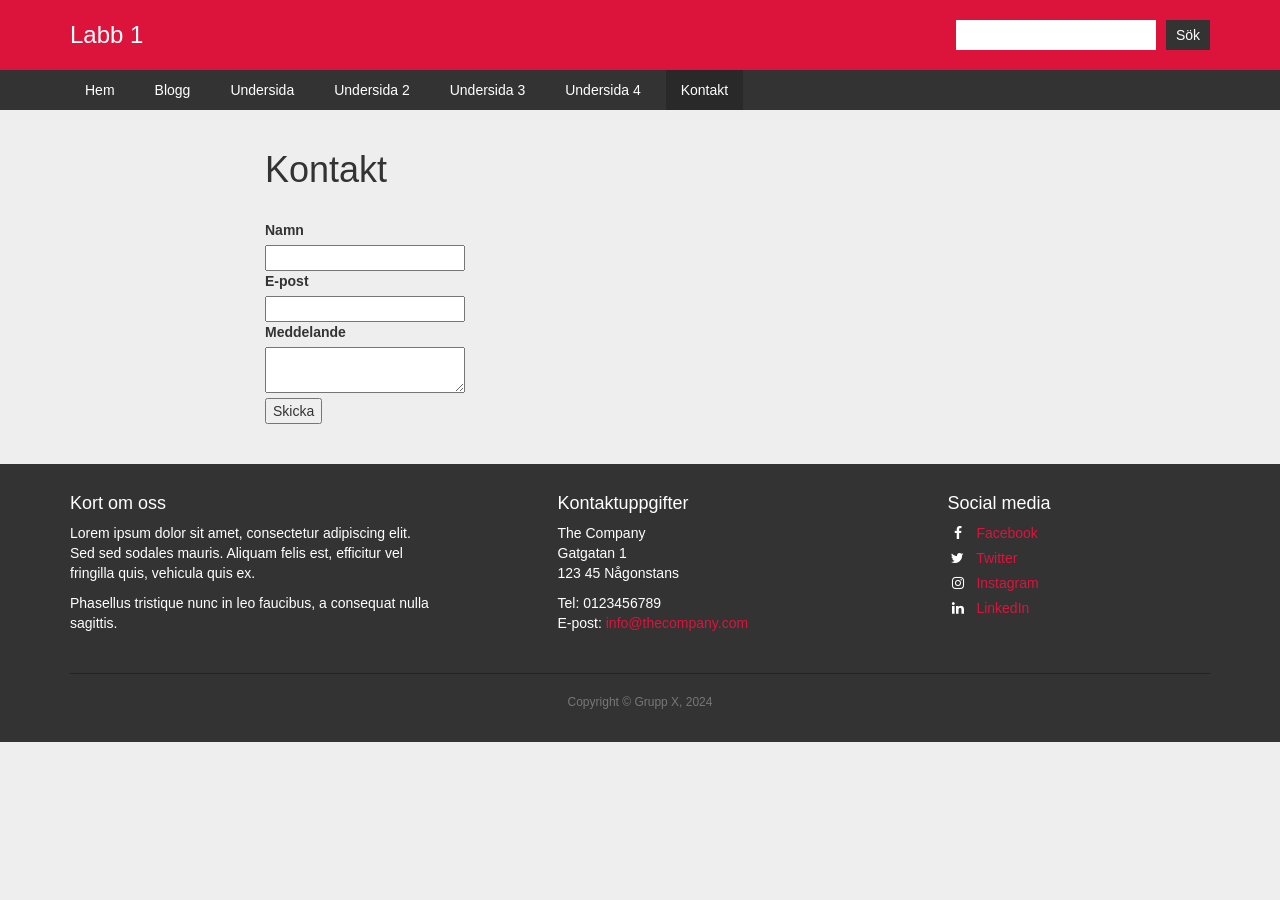
<file: wp-content/themes/MartinRadmans_laboration1/kontakt.html>
<!DOCTYPE html>
<html>

<head>
    <title>Kontakt &#8211; Labb 1</title>
<link rel='stylesheet' href='css/font-awesome.css' type='text/css' />
<link rel='stylesheet' href='css/bootstrap.css' type='text/css' />
<link rel='stylesheet' href='css/style.css' type='text/css' />
<script type="text/javascript" src="js/jquery.js"></script>
</head>

<body>
    
    <div id="wrap">

        <header id="header">
            <div class="container">
                <div class="row">
                    <div class="col-xs-8 col-sm-6">
                        <a class="logo" href="index.html">Labb 1</a>
                    </div>
                    <div class="col-sm-6 hidden-xs">
                        <form class="searchform" >
    <div>
        <label class="screen-reader-text">Sök efter:</label>
        <input type="text" />
        <input type="submit" value="Sök" />
    </div>
</form>                    </div>
                    <div class="col-xs-4 text-right visible-xs">
                        <div class="mobile-menu-wrap">
                            <i class="fa fa-search"></i>
                            <i class="fa fa-bars menu-icon"></i>
                        </div>
                    </div>
                </div>
            </div>
        </header>

        <div class="mobile-search">
            <form class="searchform" >
    <div>
        <label class="screen-reader-text">Sök efter:</label>
        <input type="text" />
        <input type="submit" value="Sök" />
    </div>
</form>        </div>

        <nav id="nav">
            <div class="container">
                <div class="row">
                    <div class="col-xs-12">
                        

                        <ul id="menu-huvudmeny" class="menu"><li><a href="index.html">Hem</a></li>
<li><a href="blogg.html">Blogg</a></li>
<li><a href="undersida.html">Undersida</a></li>
<li><a href="undersida-2.html">Undersida 2</a></li>
<li><a href="undersida-3.html">Undersida 3</a></li>
<li><a href="undersida-4.html">Undersida 4</a></li>
<li class="current-menu-item"><a href="kontakt.html" aria-current="page">Kontakt</a></li>
</ul>                    </div>
                </div>
            </div>
        </nav>

		<main>
			<section>
				<div class="container">
					<div class="row">
						<div class="col-xs-12 col-md-8 col-md-offset-2">
							<h1>Kontakt</h1>
							<form>
								<label>Namn</label>
								<input type="text" />
								<label>E-post</label>
								<input type="email" />
								<label>Meddelande</label>
								<textarea></textarea>
								<input type="submit" value="Skicka" />
							</form>
						</div>
					</div>
				</div>
			</section>
		</main>

<footer id="footer">
            <div class="container">
                <div class="row top">
                    <div class="col-xs-12 col-sm-6 col-md-4">
                        <h4>Kort om oss</h4>			<div><p>Lorem ipsum dolor sit amet, consectetur adipiscing elit. Sed sed sodales mauris. Aliquam felis est, efficitur vel fringilla quis, vehicula quis ex.</p>
<p>Phasellus tristique nunc in leo faucibus, a consequat nulla sagittis.</p>
</div>
		                    </div>
                    <div class="col-xs-12 col-sm-3 col-md-3 col-md-offset-1">
                        <h4>Kontaktuppgifter</h4>			<div><p>The Company<br />
Gatgatan 1<br />
123 45 Någonstans</p>
<p>Tel: 0123456789<br />
E-post: <a>info@thecompany.com</a></p>
</div>
		                    </div>
                    <div class="col-xs-12 col-sm-3 col-md-3 col-md-offset-1">
                        
                        <h4>Social media</h4>			<div><ul class="social">
<li><i class="fa fa-facebook"></i> <a href="#">Facebook</a></li>
<li><i class="fa fa-twitter"></i> <a href="#">Twitter</a></li>
<li><i class="fa fa-instagram"></i> <a href="#">Instagram</a></li>
<li><i class="fa fa-linkedin"></i> <a href="#">LinkedIn</a></li>
</ul>
</div>
		                    </div>
                </div>
                <div class="row bottom">
                    <div class="col-xs-12">
                        <p>Copyright &copy; Grupp X, 2024</p>
                    </div>
                </div>
            </div>
        </footer>

    </div>

    <script type="text/javascript" src="js/script.js"></script>


</body>

</html>
</file>
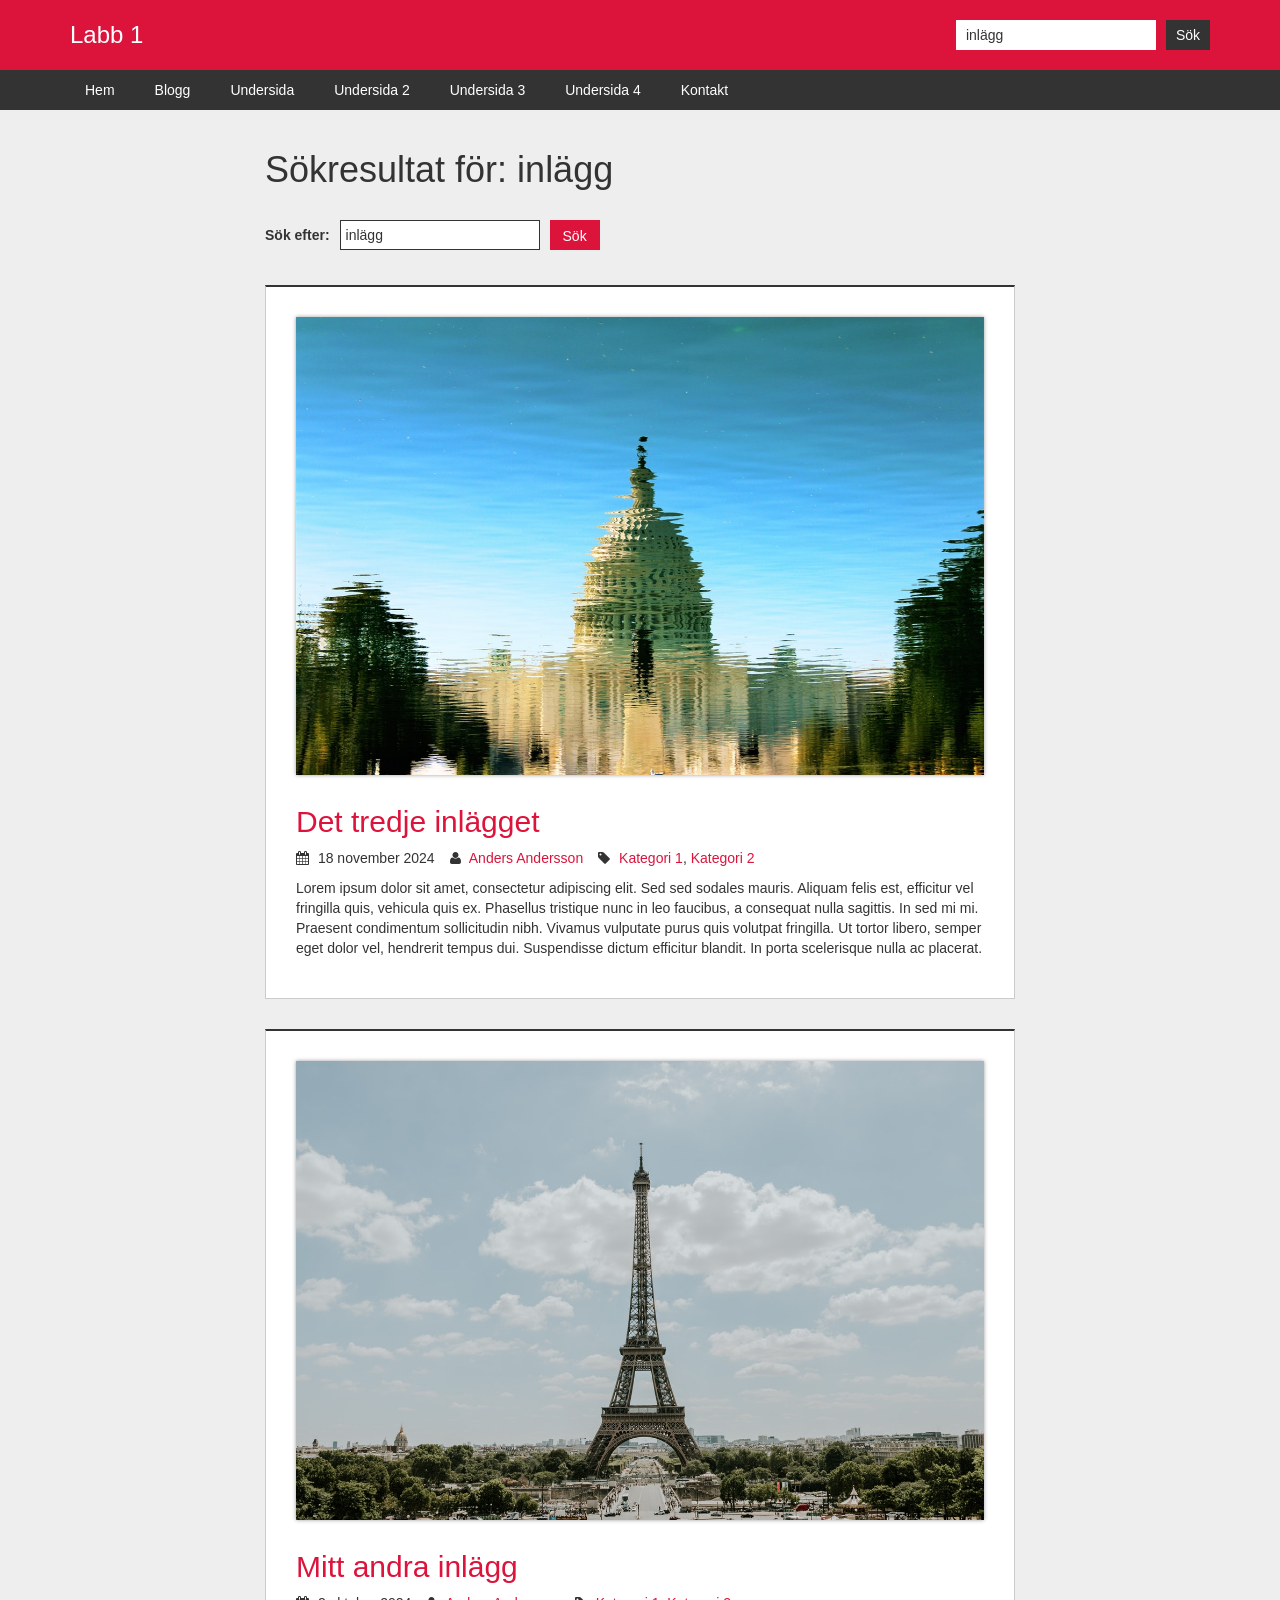
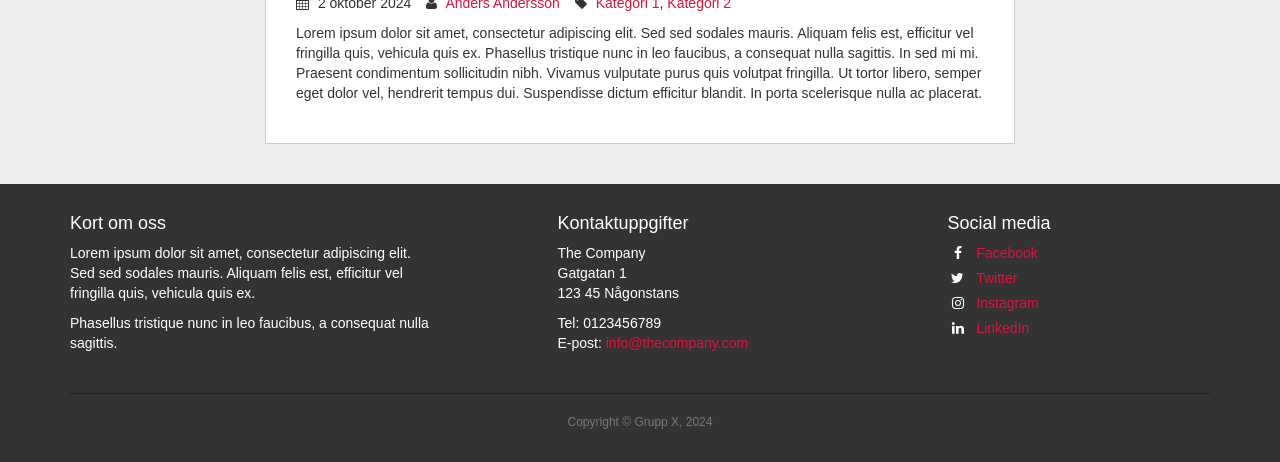
<file: wp-content/themes/MartinRadmans_laboration1/sok.html>
<!DOCTYPE html>
<html>

<head>
    <title>Sökresultat för ”inlägg” &#8211; Labb 1</title>
<meta name='robots' content='noindex, follow' />
<link rel='stylesheet' href='css/font-awesome.css' type='text/css' />
<link rel='stylesheet' href='css/bootstrap.css' type='text/css' />
<link rel='stylesheet' href='css/style.css' type='text/css' />
<script type="text/javascript" src="js/jquery.js"></script>
</head>

<body>
    
    <div id="wrap">

        <header id="header">
            <div class="container">
                <div class="row">
                    <div class="col-xs-8 col-sm-6">
                        <a class="logo" href="index.html">Labb 1</a>
                    </div>
                    <div class="col-sm-6 hidden-xs">
                        <form class="searchform" >
    <div>
        <label class="screen-reader-text">Sök efter:</label>
        <input type="text" name="s" value="inlägg" />
        <input type="submit" value="Sök" />
    </div>
</form>                    </div>
                    <div class="col-xs-4 text-right visible-xs">
                        <div class="mobile-menu-wrap">
                            <i class="fa fa-search"></i>
                            <i class="fa fa-bars menu-icon"></i>
                        </div>
                    </div>
                </div>
            </div>
        </header>

        <div class="mobile-search">
            <form class="searchform" >
    <div>
        <label class="screen-reader-text">Sök efter:</label>
        <input type="text" name="s" value="inlägg" />
        <input type="submit" value="Sök" />
    </div>
</form>        </div>

        <nav id="nav">
            <div class="container">
                <div class="row">
                    <div class="col-xs-12">
                        

                        <ul id="menu-huvudmeny" class="menu"><li><a href="index.html">Hem</a></li>
<li id="menu-item-24" class="menu-item menu-item-type-post_type menu-item-object-page current_page_parent menu-item-24"><a href="blogg.html">Blogg</a></li>
<li><a href="undersida.html">Undersida</a></li>
<li><a href="undersida-2.html">Undersida 2</a></li>
<li><a href="undersida-3.html">Undersida 3</a></li>
<li><a href="undersida-4.html">Undersida 4</a></li>
<li><a href="kontakt.html">Kontakt</a></li>
</ul>                    </div>
                </div>
            </div>
        </nav>

<main>
	<section>
		<div class="container">
			<div class="row">
				<div id="primary" class="col-xs-12 col-md-8 col-md-offset-2">
					<h1>Sökresultat för: inlägg</h1>
					<div class="searchform-wrap">
						<form class="searchform" >
    <div>
        <label class="screen-reader-text">Sök efter:</label>
        <input type="text" name="s" value="inlägg" />
        <input type="submit" value="Sök" />
    </div>
</form>					</div>

					
						<article>
							<img src="img/washington.jpg" />
							<h2 class="title">
								<a href="inlagg.html">Det tredje inlägget</a>
							</h2>
							<ul class="meta">
								<li>
									<i class="fa fa-calendar"></i> 18 november 2024								</li>
								<li>
									<i class="fa fa-user"></i> <a href="forfattare.html" title="Inlägg av Anders Andersson" rel="author">Anders Andersson</a></a>
								</li>
								<li>
									<i class="fa fa-tag"></i> <a href="kategori.html" rel="category tag">Kategori 1</a>, <a href="kategori.html" rel="category tag">Kategori 2</a>								</li>
							</ul>
							<p><p>Lorem ipsum dolor sit amet, consectetur adipiscing elit. Sed sed sodales mauris. Aliquam felis est, efficitur vel fringilla quis, vehicula quis ex. Phasellus tristique nunc in leo faucibus, a consequat nulla sagittis. In sed mi mi. Praesent condimentum sollicitudin nibh. Vivamus vulputate purus quis volutpat fringilla. Ut tortor libero, semper eget dolor vel, hendrerit tempus dui. Suspendisse dictum efficitur blandit. In porta scelerisque nulla ac placerat.</p>
</p>
						</article>
					
						<article>
							<img src="img/paris.jpg" />
							<h2 class="title">
								<a href="inlagg.html">Mitt andra inlägg</a>
							</h2>
							<ul class="meta">
								<li>
									<i class="fa fa-calendar"></i> 2 oktober 2024								</li>
								<li>
									<i class="fa fa-user"></i> <a href="forfattare.html" title="Inlägg av Anders Andersson" rel="author">Anders Andersson</a></a>
								</li>
								<li>
									<i class="fa fa-tag"></i> <a href="kategori.html" rel="category tag">Kategori 1</a>, <a href="kategori.html" rel="category tag">Kategori 2</a>								</li>
							</ul>
							<p><p>Lorem ipsum dolor sit amet, consectetur adipiscing elit. Sed sed sodales mauris. Aliquam felis est, efficitur vel fringilla quis, vehicula quis ex. Phasellus tristique nunc in leo faucibus, a consequat nulla sagittis. In sed mi mi. Praesent condimentum sollicitudin nibh. Vivamus vulputate purus quis volutpat fringilla. Ut tortor libero, semper eget dolor vel, hendrerit tempus dui. Suspendisse dictum efficitur blandit. In porta scelerisque nulla ac placerat.</p>
</p>
						</article>
					
					


				</div>



			</div>
		</div>
	</section>
</main>

<footer id="footer">
            <div class="container">
                <div class="row top">
                    <div class="col-xs-12 col-sm-6 col-md-4">
                        <h4>Kort om oss</h4>			<div><p>Lorem ipsum dolor sit amet, consectetur adipiscing elit. Sed sed sodales mauris. Aliquam felis est, efficitur vel fringilla quis, vehicula quis ex.</p>
<p>Phasellus tristique nunc in leo faucibus, a consequat nulla sagittis.</p>
</div>
		                    </div>
                    <div class="col-xs-12 col-sm-3 col-md-3 col-md-offset-1">
                        <h4>Kontaktuppgifter</h4>			<div><p>The Company<br />
Gatgatan 1<br />
123 45 Någonstans</p>
<p>Tel: 0123456789<br />
E-post: <a>info@thecompany.com</a></p>
</div>
		                    </div>
                    <div class="col-xs-12 col-sm-3 col-md-3 col-md-offset-1">
                        
                        <h4>Social media</h4>			<div><ul class="social">
<li><i class="fa fa-facebook"></i> <a href="#">Facebook</a></li>
<li><i class="fa fa-twitter"></i> <a href="#">Twitter</a></li>
<li><i class="fa fa-instagram"></i> <a href="#">Instagram</a></li>
<li><i class="fa fa-linkedin"></i> <a href="#">LinkedIn</a></li>
</ul>
</div>
		                    </div>
                </div>
                <div class="row bottom">
                    <div class="col-xs-12">
                        <p>Copyright &copy; Grupp X, 2024</p>
                    </div>
                </div>
            </div>
        </footer>

    </div>

    <script type="text/javascript" src="js/script.js"></script>


</body>

</html>
</file>
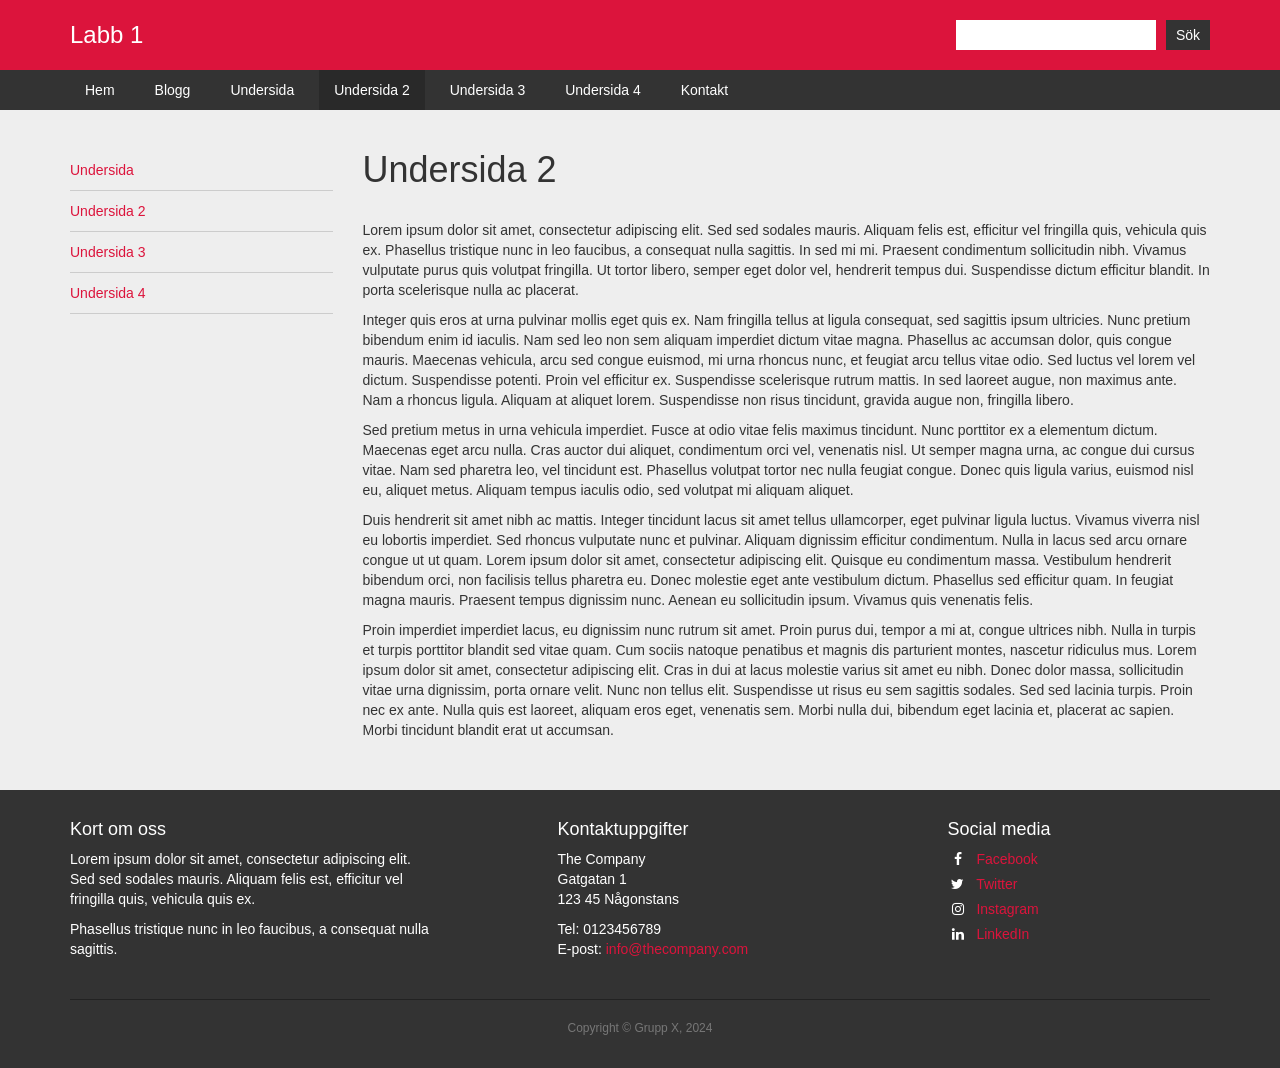
<file: wp-content/themes/MartinRadmans_laboration1/undersida-2.html>
<!DOCTYPE html>
<html>

<head>
    <title>Undersida 2 &#8211; Labb 1</title>
<link rel='stylesheet' href='css/font-awesome.css' type='text/css' />
<link rel='stylesheet' href='css/bootstrap.css' type='text/css' />
<link rel='stylesheet' href='css/style.css' type='text/css' />
<script type="text/javascript" src="js/jquery.js"></script>
</head>

<body>
    
    <div id="wrap">

        <header id="header">
            <div class="container">
                <div class="row">
                    <div class="col-xs-8 col-sm-6">
                        <a class="logo" href="index.html">Labb 1</a>
                    </div>
                    <div class="col-sm-6 hidden-xs">
                        <form class="searchform" >
    <div>
        <label class="screen-reader-text">Sök efter:</label>
        <input type="text" />
        <input type="submit" value="Sök" />
    </div>
</form>                    </div>
                    <div class="col-xs-4 text-right visible-xs">
                        <div class="mobile-menu-wrap">
                            <i class="fa fa-search"></i>
                            <i class="fa fa-bars menu-icon"></i>
                        </div>
                    </div>
                </div>
            </div>
        </header>

        <div class="mobile-search">
            <form class="searchform" >
    <div>
        <label class="screen-reader-text">Sök efter:</label>
        <input type="text" />
        <input type="submit" value="Sök" />
    </div>
</form>        </div>

        <nav id="nav">
            <div class="container">
                <div class="row">
                    <div class="col-xs-12">
                        

                        <ul id="menu-huvudmeny" class="menu"><li><a href="index.html">Hem</a></li>
<li><a href="blogg.html">Blogg</a></li>
<li><a href="undersida.html">Undersida</a></li>
<li class="current-menu-item"><a href="undersida-2.html" aria-current="page">Undersida 2</a></li>
<li><a href="undersida-3.html">Undersida 3</a></li>
<li><a href="undersida-4.html">Undersida 4</a></li>
<li><a href="kontakt.html">Kontakt</a></li>
</ul>                    </div>
                </div>
            </div>
        </nav>



<main>
    <section>
        <div class="container">
            <div class="row">
                <div id="primary" class="col-xs-12 col-md-9 col-md-push-3">
                    <h1>Undersida 2</h1>
                    <p><p>Lorem ipsum dolor sit amet, consectetur adipiscing elit. Sed sed sodales mauris. Aliquam felis est, efficitur vel fringilla quis, vehicula quis ex. Phasellus tristique nunc in leo faucibus, a consequat nulla sagittis. In sed mi mi. Praesent condimentum sollicitudin nibh. Vivamus vulputate purus quis volutpat fringilla. Ut tortor libero, semper eget dolor vel, hendrerit tempus dui. Suspendisse dictum efficitur blandit. In porta scelerisque nulla ac placerat.</p>
<p>Integer quis eros at urna pulvinar mollis eget quis ex. Nam fringilla tellus at ligula consequat, sed sagittis ipsum ultricies. Nunc pretium bibendum enim id iaculis. Nam sed leo non sem aliquam imperdiet dictum vitae magna. Phasellus ac accumsan dolor, quis congue mauris. Maecenas vehicula, arcu sed congue euismod, mi urna rhoncus nunc, et feugiat arcu tellus vitae odio. Sed luctus vel lorem vel dictum. Suspendisse potenti. Proin vel efficitur ex. Suspendisse scelerisque rutrum mattis. In sed laoreet augue, non maximus ante. Nam a rhoncus ligula. Aliquam at aliquet lorem. Suspendisse non risus tincidunt, gravida augue non, fringilla libero.</p>
<p>Sed pretium metus in urna vehicula imperdiet. Fusce at odio vitae felis maximus tincidunt. Nunc porttitor ex a elementum dictum. Maecenas eget arcu nulla. Cras auctor dui aliquet, condimentum orci vel, venenatis nisl. Ut semper magna urna, ac congue dui cursus vitae. Nam sed pharetra leo, vel tincidunt est. Phasellus volutpat tortor nec nulla feugiat congue. Donec quis ligula varius, euismod nisl eu, aliquet metus. Aliquam tempus iaculis odio, sed volutpat mi aliquam aliquet.</p>
<p>Duis hendrerit sit amet nibh ac mattis. Integer tincidunt lacus sit amet tellus ullamcorper, eget pulvinar ligula luctus. Vivamus viverra nisl eu lobortis imperdiet. Sed rhoncus vulputate nunc et pulvinar. Aliquam dignissim efficitur condimentum. Nulla in lacus sed arcu ornare congue ut ut quam. Lorem ipsum dolor sit amet, consectetur adipiscing elit. Quisque eu condimentum massa. Vestibulum hendrerit bibendum orci, non facilisis tellus pharetra eu. Donec molestie eget ante vestibulum dictum. Phasellus sed efficitur quam. In feugiat magna mauris. Praesent tempus dignissim nunc. Aenean eu sollicitudin ipsum. Vivamus quis venenatis felis.</p>
<p>Proin imperdiet imperdiet lacus, eu dignissim nunc rutrum sit amet. Proin purus dui, tempor a mi at, congue ultrices nibh. Nulla in turpis et turpis porttitor blandit sed vitae quam. Cum sociis natoque penatibus et magnis dis parturient montes, nascetur ridiculus mus. Lorem ipsum dolor sit amet, consectetur adipiscing elit. Cras in dui at lacus molestie varius sit amet eu nibh. Donec dolor massa, sollicitudin vitae urna dignissim, porta ornare velit. Nunc non tellus elit. Suspendisse ut risus eu sem sagittis sodales. Sed sed lacinia turpis. Proin nec ex ante. Nulla quis est laoreet, aliquam eros eget, venenatis sem. Morbi nulla dui, bibendum eget lacinia et, placerat ac sapien. Morbi tincidunt blandit erat ut accumsan.</p>
</p>
                </div>
                <aside id="secondary" class="col-xs-12 col-md-3 col-md-pull-9">
<ul id="menu-sidomeny" class="side-menu"><li><a href="undersida.html">Undersida</a></li>
<li class="current-menu-item"><a href="undersida-2.html" aria-current="page">Undersida 2</a></li>
<li><a href="undersida-3.html">Undersida 3</a></li>
<li><a href="undersida-4.html">Undersida 4</a></li>
</ul></aside>            </div>
        </div>
    </section>
</main>


<footer id="footer">
            <div class="container">
                <div class="row top">
                    <div class="col-xs-12 col-sm-6 col-md-4">
                        <h4>Kort om oss</h4>			<div><p>Lorem ipsum dolor sit amet, consectetur adipiscing elit. Sed sed sodales mauris. Aliquam felis est, efficitur vel fringilla quis, vehicula quis ex.</p>
<p>Phasellus tristique nunc in leo faucibus, a consequat nulla sagittis.</p>
</div>
		                    </div>
                    <div class="col-xs-12 col-sm-3 col-md-3 col-md-offset-1">
                        <h4>Kontaktuppgifter</h4>			<div><p>The Company<br />
Gatgatan 1<br />
123 45 Någonstans</p>
<p>Tel: 0123456789<br />
E-post: <a>info@thecompany.com</a></p>
</div>
		                    </div>
                    <div class="col-xs-12 col-sm-3 col-md-3 col-md-offset-1">
                        
                        <h4>Social media</h4>			<div><ul class="social">
<li><i class="fa fa-facebook"></i> <a href="#">Facebook</a></li>
<li><i class="fa fa-twitter"></i> <a href="#">Twitter</a></li>
<li><i class="fa fa-instagram"></i> <a href="#">Instagram</a></li>
<li><i class="fa fa-linkedin"></i> <a href="#">LinkedIn</a></li>
</ul>
</div>
		                    </div>
                </div>
                <div class="row bottom">
                    <div class="col-xs-12">
                        <p>Copyright &copy; Grupp X, 2024</p>
                    </div>
                </div>
            </div>
        </footer>

    </div>

    <script type="text/javascript" src="js/script.js"></script>


</body>

</html>
</file>
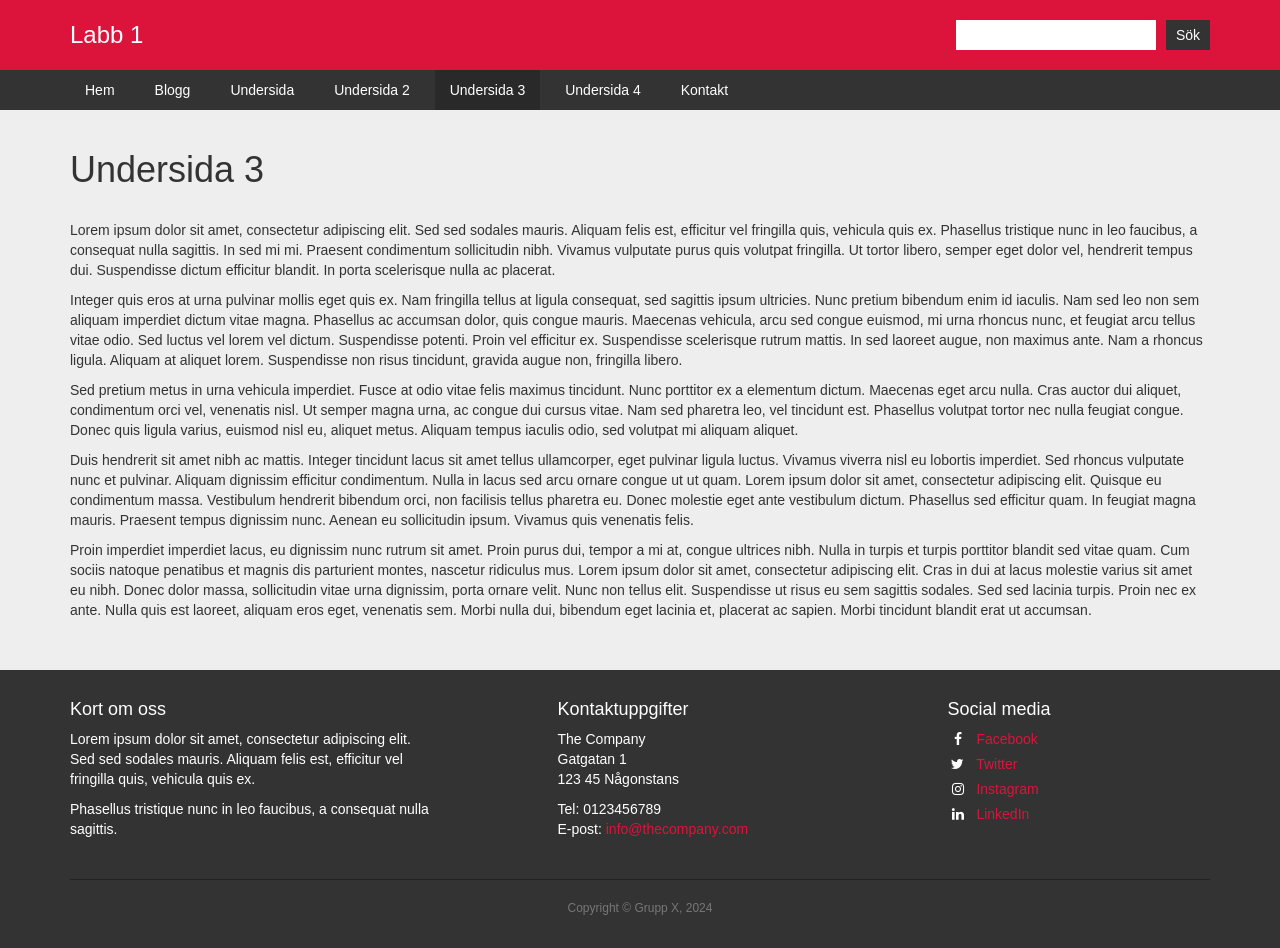
<file: wp-content/themes/MartinRadmans_laboration1/undersida-3.html>
<!DOCTYPE html>
<html>

<head>
    <title>Undersida 3 &#8211; Labb 1</title>
<link rel='stylesheet' href='css/font-awesome.css' type='text/css' />
<link rel='stylesheet' href='css/bootstrap.css' type='text/css' />
<link rel='stylesheet' href='css/style.css' type='text/css' />
<script type="text/javascript" src="js/jquery.js"></script>
</head>

<body>
    
    <div id="wrap">

        <header id="header">
            <div class="container">
                <div class="row">
                    <div class="col-xs-8 col-sm-6">
                        <a class="logo" href="index.html">Labb 1</a>
                    </div>
                    <div class="col-sm-6 hidden-xs">
                        <form class="searchform" >
    <div>
        <label class="screen-reader-text">Sök efter:</label>
        <input type="text" />
        <input type="submit" value="Sök" />
    </div>
</form>                    </div>
                    <div class="col-xs-4 text-right visible-xs">
                        <div class="mobile-menu-wrap">
                            <i class="fa fa-search"></i>
                            <i class="fa fa-bars menu-icon"></i>
                        </div>
                    </div>
                </div>
            </div>
        </header>

        <div class="mobile-search">
            <form class="searchform" >
    <div>
        <label class="screen-reader-text">Sök efter:</label>
        <input type="text" />
        <input type="submit" value="Sök" />
    </div>
</form>        </div>

        <nav id="nav">
            <div class="container">
                <div class="row">
                    <div class="col-xs-12">
                        

                        <ul id="menu-huvudmeny" class="menu"><li><a href="index.html">Hem</a></li>
<li><a href="blogg.html">Blogg</a></li>
<li><a href="undersida.html">Undersida</a></li>
<li><a href="undersida-2.html">Undersida 2</a></li>
<li class="current-menu-item"><a href="undersida-3.html" aria-current="page">Undersida 3</a></li>
<li><a href="undersida-4.html">Undersida 4</a></li>
<li><a href="kontakt.html">Kontakt</a></li>
</ul>                    </div>
                </div>
            </div>
        </nav>



<main>
			<section>
				<div class="container">
					<div class="row">
						<div id="primary" class="col-xs-12">
							<h1>Undersida 3</h1>
							<p><p>Lorem ipsum dolor sit amet, consectetur adipiscing elit. Sed sed sodales mauris. Aliquam felis est, efficitur vel fringilla quis, vehicula quis ex. Phasellus tristique nunc in leo faucibus, a consequat nulla sagittis. In sed mi mi. Praesent condimentum sollicitudin nibh. Vivamus vulputate purus quis volutpat fringilla. Ut tortor libero, semper eget dolor vel, hendrerit tempus dui. Suspendisse dictum efficitur blandit. In porta scelerisque nulla ac placerat.</p>
<p>Integer quis eros at urna pulvinar mollis eget quis ex. Nam fringilla tellus at ligula consequat, sed sagittis ipsum ultricies. Nunc pretium bibendum enim id iaculis. Nam sed leo non sem aliquam imperdiet dictum vitae magna. Phasellus ac accumsan dolor, quis congue mauris. Maecenas vehicula, arcu sed congue euismod, mi urna rhoncus nunc, et feugiat arcu tellus vitae odio. Sed luctus vel lorem vel dictum. Suspendisse potenti. Proin vel efficitur ex. Suspendisse scelerisque rutrum mattis. In sed laoreet augue, non maximus ante. Nam a rhoncus ligula. Aliquam at aliquet lorem. Suspendisse non risus tincidunt, gravida augue non, fringilla libero.</p>
<p>Sed pretium metus in urna vehicula imperdiet. Fusce at odio vitae felis maximus tincidunt. Nunc porttitor ex a elementum dictum. Maecenas eget arcu nulla. Cras auctor dui aliquet, condimentum orci vel, venenatis nisl. Ut semper magna urna, ac congue dui cursus vitae. Nam sed pharetra leo, vel tincidunt est. Phasellus volutpat tortor nec nulla feugiat congue. Donec quis ligula varius, euismod nisl eu, aliquet metus. Aliquam tempus iaculis odio, sed volutpat mi aliquam aliquet.</p>
<p>Duis hendrerit sit amet nibh ac mattis. Integer tincidunt lacus sit amet tellus ullamcorper, eget pulvinar ligula luctus. Vivamus viverra nisl eu lobortis imperdiet. Sed rhoncus vulputate nunc et pulvinar. Aliquam dignissim efficitur condimentum. Nulla in lacus sed arcu ornare congue ut ut quam. Lorem ipsum dolor sit amet, consectetur adipiscing elit. Quisque eu condimentum massa. Vestibulum hendrerit bibendum orci, non facilisis tellus pharetra eu. Donec molestie eget ante vestibulum dictum. Phasellus sed efficitur quam. In feugiat magna mauris. Praesent tempus dignissim nunc. Aenean eu sollicitudin ipsum. Vivamus quis venenatis felis.</p>
<p>Proin imperdiet imperdiet lacus, eu dignissim nunc rutrum sit amet. Proin purus dui, tempor a mi at, congue ultrices nibh. Nulla in turpis et turpis porttitor blandit sed vitae quam. Cum sociis natoque penatibus et magnis dis parturient montes, nascetur ridiculus mus. Lorem ipsum dolor sit amet, consectetur adipiscing elit. Cras in dui at lacus molestie varius sit amet eu nibh. Donec dolor massa, sollicitudin vitae urna dignissim, porta ornare velit. Nunc non tellus elit. Suspendisse ut risus eu sem sagittis sodales. Sed sed lacinia turpis. Proin nec ex ante. Nulla quis est laoreet, aliquam eros eget, venenatis sem. Morbi nulla dui, bibendum eget lacinia et, placerat ac sapien. Morbi tincidunt blandit erat ut accumsan.</p>
</p>
						</div>
					</div>
				</div>
			</section>
		</main>


<footer id="footer">
            <div class="container">
                <div class="row top">
                    <div class="col-xs-12 col-sm-6 col-md-4">
                        <h4>Kort om oss</h4>			<div><p>Lorem ipsum dolor sit amet, consectetur adipiscing elit. Sed sed sodales mauris. Aliquam felis est, efficitur vel fringilla quis, vehicula quis ex.</p>
<p>Phasellus tristique nunc in leo faucibus, a consequat nulla sagittis.</p>
</div>
		                    </div>
                    <div class="col-xs-12 col-sm-3 col-md-3 col-md-offset-1">
                        <h4>Kontaktuppgifter</h4>			<div><p>The Company<br />
Gatgatan 1<br />
123 45 Någonstans</p>
<p>Tel: 0123456789<br />
E-post: <a>info@thecompany.com</a></p>
</div>
		                    </div>
                    <div class="col-xs-12 col-sm-3 col-md-3 col-md-offset-1">
                        
                        <h4>Social media</h4>			<div><ul class="social">
<li><i class="fa fa-facebook"></i> <a href="#">Facebook</a></li>
<li><i class="fa fa-twitter"></i> <a href="#">Twitter</a></li>
<li><i class="fa fa-instagram"></i> <a href="#">Instagram</a></li>
<li><i class="fa fa-linkedin"></i> <a href="#">LinkedIn</a></li>
</ul>
</div>
		                    </div>
                </div>
                <div class="row bottom">
                    <div class="col-xs-12">
                        <p>Copyright &copy; Grupp X, 2024</p>
                    </div>
                </div>
            </div>
        </footer>

    </div>

    <script type="text/javascript" src="js/script.js"></script>


</body>

</html>
</file>
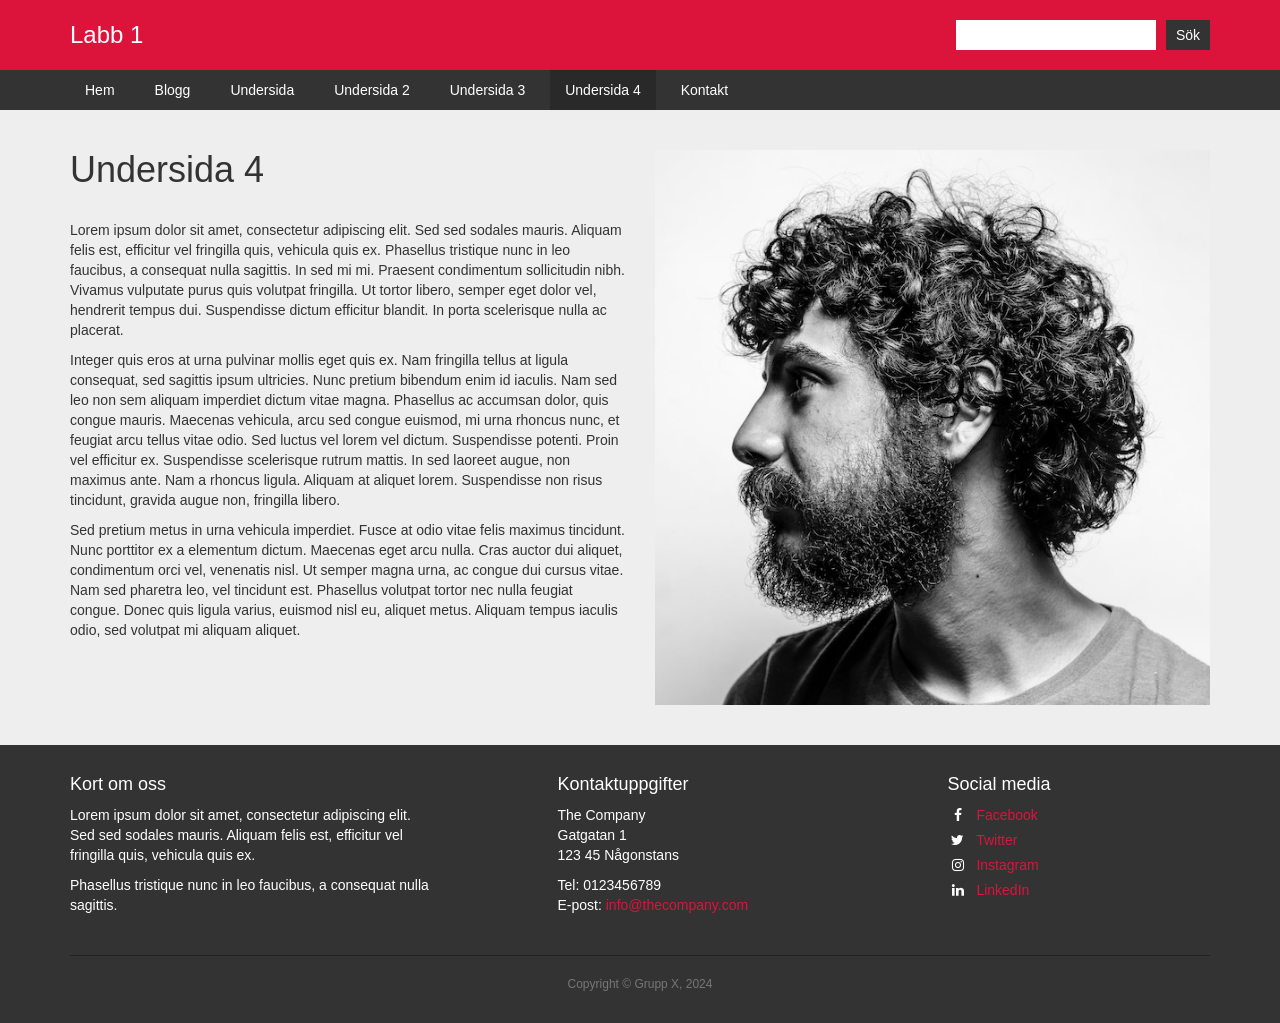
<file: wp-content/themes/MartinRadmans_laboration1/undersida-4.html>
<!DOCTYPE html>
<html>

<head>
    <title>Undersida 4 &#8211; Labb 1</title>
<link rel='stylesheet' href='css/font-awesome.css' type='text/css' />
<link rel='stylesheet' href='css/bootstrap.css' type='text/css' />
<link rel='stylesheet' href='css/style.css' type='text/css' />
<script type="text/javascript" src="js/jquery.js"></script>
</head>

<body>
    
    <div id="wrap">

        <header id="header">
            <div class="container">
                <div class="row">
                    <div class="col-xs-8 col-sm-6">
                        <a class="logo" href="index.html">Labb 1</a>
                    </div>
                    <div class="col-sm-6 hidden-xs">
                        <form class="searchform" >
    <div>
        <label class="screen-reader-text">Sök efter:</label>
        <input type="text" />
        <input type="submit" value="Sök" />
    </div>
</form>                    </div>
                    <div class="col-xs-4 text-right visible-xs">
                        <div class="mobile-menu-wrap">
                            <i class="fa fa-search"></i>
                            <i class="fa fa-bars menu-icon"></i>
                        </div>
                    </div>
                </div>
            </div>
        </header>

        <div class="mobile-search">
            <form class="searchform" >
    <div>
        <label class="screen-reader-text">Sök efter:</label>
        <input type="text" />
        <input type="submit" value="Sök" />
    </div>
</form>        </div>

        <nav id="nav">
            <div class="container">
                <div class="row">
                    <div class="col-xs-12">
                        

                        <ul id="menu-huvudmeny" class="menu"><li><a href="index.html">Hem</a></li>
<li><a href="blogg.html">Blogg</a></li>
<li><a href="undersida.html">Undersida</a></li>
<li><a href="undersida-2.html">Undersida 2</a></li>
<li><a href="undersida-3.html">Undersida 3</a></li>
<li class="current-menu-item"><a href="undersida-4.html" aria-current="page">Undersida 4</a></li>
<li><a href="kontakt.html">Kontakt</a></li>
</ul>                    </div>
                </div>
            </div>
        </nav>

<main>
    <section>
        <div class="container">
            <div class="row">
                <div class="col-xs-12 col-sm-8 col-md-6">
                    <h1>Undersida 4</h1>
                    <p><p>Lorem ipsum dolor sit amet, consectetur adipiscing elit. Sed sed sodales mauris. Aliquam felis est, efficitur vel fringilla quis, vehicula quis ex. Phasellus tristique nunc in leo faucibus, a consequat nulla sagittis. In sed mi mi. Praesent condimentum sollicitudin nibh. Vivamus vulputate purus quis volutpat fringilla. Ut tortor libero, semper eget dolor vel, hendrerit tempus dui. Suspendisse dictum efficitur blandit. In porta scelerisque nulla ac placerat.</p>
<p>Integer quis eros at urna pulvinar mollis eget quis ex. Nam fringilla tellus at ligula consequat, sed sagittis ipsum ultricies. Nunc pretium bibendum enim id iaculis. Nam sed leo non sem aliquam imperdiet dictum vitae magna. Phasellus ac accumsan dolor, quis congue mauris. Maecenas vehicula, arcu sed congue euismod, mi urna rhoncus nunc, et feugiat arcu tellus vitae odio. Sed luctus vel lorem vel dictum. Suspendisse potenti. Proin vel efficitur ex. Suspendisse scelerisque rutrum mattis. In sed laoreet augue, non maximus ante. Nam a rhoncus ligula. Aliquam at aliquet lorem. Suspendisse non risus tincidunt, gravida augue non, fringilla libero.</p>
<p>Sed pretium metus in urna vehicula imperdiet. Fusce at odio vitae felis maximus tincidunt. Nunc porttitor ex a elementum dictum. Maecenas eget arcu nulla. Cras auctor dui aliquet, condimentum orci vel, venenatis nisl. Ut semper magna urna, ac congue dui cursus vitae. Nam sed pharetra leo, vel tincidunt est. Phasellus volutpat tortor nec nulla feugiat congue. Donec quis ligula varius, euismod nisl eu, aliquet metus. Aliquam tempus iaculis odio, sed volutpat mi aliquam aliquet.</p>
</p>
                    
                </div>
                <div class="col-xs-12 col-sm-4 col-md-6">
                    <img src="img/photo.jpg" />
                </div>
            </div>
        </div>
    </section>
</main>

<footer id="footer">
            <div class="container">
                <div class="row top">
                    <div class="col-xs-12 col-sm-6 col-md-4">
                        <h4>Kort om oss</h4>			<div><p>Lorem ipsum dolor sit amet, consectetur adipiscing elit. Sed sed sodales mauris. Aliquam felis est, efficitur vel fringilla quis, vehicula quis ex.</p>
<p>Phasellus tristique nunc in leo faucibus, a consequat nulla sagittis.</p>
</div>
		                    </div>
                    <div class="col-xs-12 col-sm-3 col-md-3 col-md-offset-1">
                        <h4>Kontaktuppgifter</h4>			<div><p>The Company<br />
Gatgatan 1<br />
123 45 Någonstans</p>
<p>Tel: 0123456789<br />
E-post: <a>info@thecompany.com</a></p>
</div>
		                    </div>
                    <div class="col-xs-12 col-sm-3 col-md-3 col-md-offset-1">
                        
                        <h4>Social media</h4>			<div><ul class="social">
<li><i class="fa fa-facebook"></i> <a href="#">Facebook</a></li>
<li><i class="fa fa-twitter"></i> <a href="#">Twitter</a></li>
<li><i class="fa fa-instagram"></i> <a href="#">Instagram</a></li>
<li><i class="fa fa-linkedin"></i> <a href="#">LinkedIn</a></li>
</ul>
</div>
		                    </div>
                </div>
                <div class="row bottom">
                    <div class="col-xs-12">
                        <p>Copyright &copy; Grupp X, 2024</p>
                    </div>
                </div>
            </div>
        </footer>

    </div>

    <script type="text/javascript" src="js/script.js"></script>


</body>

</html>
</file>
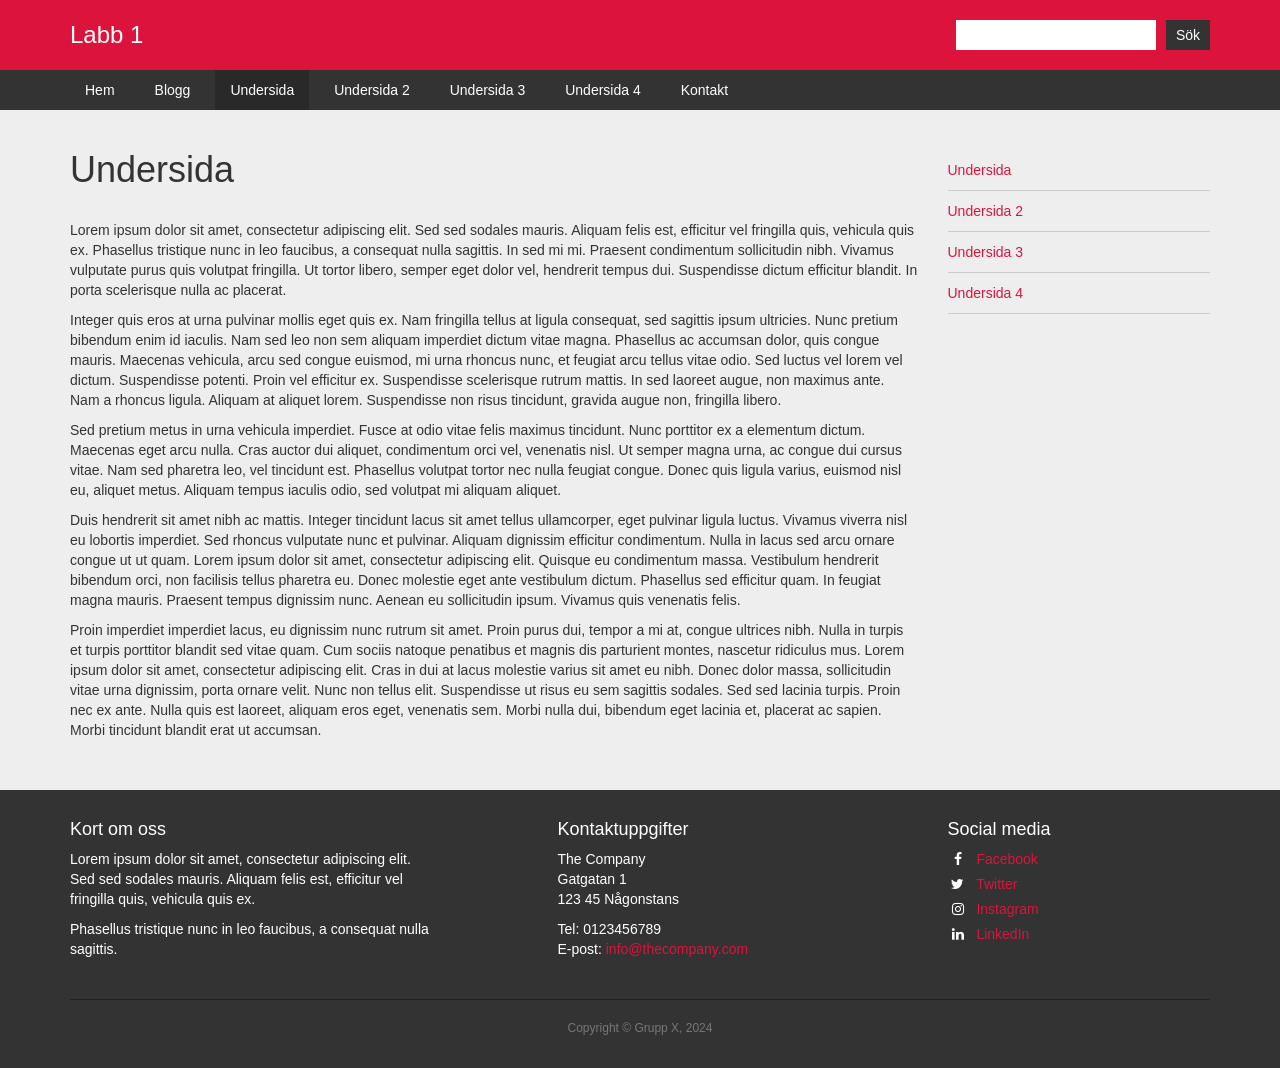
<file: wp-content/themes/MartinRadmans_laboration1/undersida.html>
<!DOCTYPE html>
<html>

<head>
    <title>Undersida &#8211; Labb 1</title>
<link rel='stylesheet' href='css/font-awesome.css' type='text/css' />
<link rel='stylesheet' href='css/bootstrap.css' type='text/css' />
<link rel='stylesheet' href='css/style.css' type='text/css' />
<script type="text/javascript" src="js/jquery.js"></script>
</head>

<body>
    
    <div id="wrap">

        <header id="header">
            <div class="container">
                <div class="row">
                    <div class="col-xs-8 col-sm-6">
                        <a class="logo" href="index.html">Labb 1</a>
                    </div>
                    <div class="col-sm-6 hidden-xs">
                        <form class="searchform" >
    <div>
        <label class="screen-reader-text">Sök efter:</label>
        <input type="text" />
        <input type="submit" value="Sök" />
    </div>
</form>                    </div>
                    <div class="col-xs-4 text-right visible-xs">
                        <div class="mobile-menu-wrap">
                            <i class="fa fa-search"></i>
                            <i class="fa fa-bars menu-icon"></i>
                        </div>
                    </div>
                </div>
            </div>
        </header>

        <div class="mobile-search">
            <form class="searchform" >
    <div>
        <label class="screen-reader-text">Sök efter:</label>
        <input type="text" />
        <input type="submit" value="Sök" />
    </div>
</form>        </div>

        <nav id="nav">
            <div class="container">
                <div class="row">
                    <div class="col-xs-12">
                        

                        <ul id="menu-huvudmeny" class="menu"><li><a href="index.html">Hem</a></li>
<li><a href="blogg.html">Blogg</a></li>
<li class="current-menu-item"><a href="undersida.html" aria-current="page">Undersida</a></li>
<li><a href="undersida-2.html">Undersida 2</a></li>
<li><a href="undersida-3.html">Undersida 3</a></li>
<li><a href="undersida-4.html">Undersida 4</a></li>
<li><a href="kontakt.html">Kontakt</a></li>
</ul>                    </div>
                </div>
            </div>
        </nav>



<main>
    <section>
        <div class="container">
            <div class="row">
                <div id="primary" class="col-xs-12 col-md-9">
                                            <h1>Undersida</h1>
                        <p><h1></h1>
<p>Lorem ipsum dolor sit amet, consectetur adipiscing elit. Sed sed sodales mauris. Aliquam felis est, efficitur vel fringilla quis, vehicula quis ex. Phasellus tristique nunc in leo faucibus, a consequat nulla sagittis. In sed mi mi. Praesent condimentum sollicitudin nibh. Vivamus vulputate purus quis volutpat fringilla. Ut tortor libero, semper eget dolor vel, hendrerit tempus dui. Suspendisse dictum efficitur blandit. In porta scelerisque nulla ac placerat.</p>
<p>Integer quis eros at urna pulvinar mollis eget quis ex. Nam fringilla tellus at ligula consequat, sed sagittis ipsum ultricies. Nunc pretium bibendum enim id iaculis. Nam sed leo non sem aliquam imperdiet dictum vitae magna. Phasellus ac accumsan dolor, quis congue mauris. Maecenas vehicula, arcu sed congue euismod, mi urna rhoncus nunc, et feugiat arcu tellus vitae odio. Sed luctus vel lorem vel dictum. Suspendisse potenti. Proin vel efficitur ex. Suspendisse scelerisque rutrum mattis. In sed laoreet augue, non maximus ante. Nam a rhoncus ligula. Aliquam at aliquet lorem. Suspendisse non risus tincidunt, gravida augue non, fringilla libero.</p>
<p>Sed pretium metus in urna vehicula imperdiet. Fusce at odio vitae felis maximus tincidunt. Nunc porttitor ex a elementum dictum. Maecenas eget arcu nulla. Cras auctor dui aliquet, condimentum orci vel, venenatis nisl. Ut semper magna urna, ac congue dui cursus vitae. Nam sed pharetra leo, vel tincidunt est. Phasellus volutpat tortor nec nulla feugiat congue. Donec quis ligula varius, euismod nisl eu, aliquet metus. Aliquam tempus iaculis odio, sed volutpat mi aliquam aliquet.</p>
<p>Duis hendrerit sit amet nibh ac mattis. Integer tincidunt lacus sit amet tellus ullamcorper, eget pulvinar ligula luctus. Vivamus viverra nisl eu lobortis imperdiet. Sed rhoncus vulputate nunc et pulvinar. Aliquam dignissim efficitur condimentum. Nulla in lacus sed arcu ornare congue ut ut quam. Lorem ipsum dolor sit amet, consectetur adipiscing elit. Quisque eu condimentum massa. Vestibulum hendrerit bibendum orci, non facilisis tellus pharetra eu. Donec molestie eget ante vestibulum dictum. Phasellus sed efficitur quam. In feugiat magna mauris. Praesent tempus dignissim nunc. Aenean eu sollicitudin ipsum. Vivamus quis venenatis felis.</p>
<p>Proin imperdiet imperdiet lacus, eu dignissim nunc rutrum sit amet. Proin purus dui, tempor a mi at, congue ultrices nibh. Nulla in turpis et turpis porttitor blandit sed vitae quam. Cum sociis natoque penatibus et magnis dis parturient montes, nascetur ridiculus mus. Lorem ipsum dolor sit amet, consectetur adipiscing elit. Cras in dui at lacus molestie varius sit amet eu nibh. Donec dolor massa, sollicitudin vitae urna dignissim, porta ornare velit. Nunc non tellus elit. Suspendisse ut risus eu sem sagittis sodales. Sed sed lacinia turpis. Proin nec ex ante. Nulla quis est laoreet, aliquam eros eget, venenatis sem. Morbi nulla dui, bibendum eget lacinia et, placerat ac sapien. Morbi tincidunt blandit erat ut accumsan.</p>
</p>
                                    </div>
                <aside id="secondary" class="col-xs-12 col-md-3">
    <ul id="menu-sidomeny" class="side-menu"><li class="current-menu-item"><a href="undersida.html" aria-current="page">Undersida</a></li>
<li><a href="undersida-2.html">Undersida 2</a></li>
<li><a href="undersida-3.html">Undersida 3</a></li>
<li><a href="undersida-4.html">Undersida 4</a></li>
</ul></aside>            </div>
        </div>
    </section>
</main>


<footer id="footer">
            <div class="container">
                <div class="row top">
                    <div class="col-xs-12 col-sm-6 col-md-4">
                        <h4>Kort om oss</h4>			<div><p>Lorem ipsum dolor sit amet, consectetur adipiscing elit. Sed sed sodales mauris. Aliquam felis est, efficitur vel fringilla quis, vehicula quis ex.</p>
<p>Phasellus tristique nunc in leo faucibus, a consequat nulla sagittis.</p>
</div>
		                    </div>
                    <div class="col-xs-12 col-sm-3 col-md-3 col-md-offset-1">
                        <h4>Kontaktuppgifter</h4>			<div><p>The Company<br />
Gatgatan 1<br />
123 45 Någonstans</p>
<p>Tel: 0123456789<br />
E-post: <a>info@thecompany.com</a></p>
</div>
		                    </div>
                    <div class="col-xs-12 col-sm-3 col-md-3 col-md-offset-1">
                        
                        <h4>Social media</h4>			<div><ul class="social">
<li><i class="fa fa-facebook"></i> <a href="#">Facebook</a></li>
<li><i class="fa fa-twitter"></i> <a href="#">Twitter</a></li>
<li><i class="fa fa-instagram"></i> <a href="#">Instagram</a></li>
<li><i class="fa fa-linkedin"></i> <a href="#">LinkedIn</a></li>
</ul>
</div>
		                    </div>
                </div>
                <div class="row bottom">
                    <div class="col-xs-12">
                        <p>Copyright &copy; Grupp X, 2024</p>
                    </div>
                </div>
            </div>
        </footer>

    </div>

    <script type="text/javascript" src="js/script.js"></script>


</body>

</html>
</file>
<file: wp-content/themes/MartinRadmans_laboration1/css/style.css>
/* General styles
------------------------------------------------------------------ */

* {
	outline: none;
}

body {
	background-color: #eee;
}

a {
	color: crimson;
}

	a:hover, a:active {
		color: darkred;
	}

h1, h2, h3, h4 {
	margin-top: 0;
}

h1 {
	margin-bottom: 30px;
}

img {
	max-width: 100%;
}

label {
	display: block;
}

input[type="text"],
input[type="email"] {
	display: block;
	min-width: 200px;
}

input[type="submit"] {
	display: block;
}

textarea {
	min-width: 200px;
}

/* Header styles
------------------------------------------------------------------ */

#header {
	background-color: crimson;
	height: 70px;
}

	#header .logo {
		color: white;
		font-size: 24px;
		line-height: 70px;
	}

	#header .mobile-menu-wrap {
		color: white;
		font-size: 20px;
		line-height: 40px;
	}

		#header .mobile-menu-wrap .menu-icon {
			min-width: 25px;
		}

	#header form {
		float: right;
		padding: 20px 0;
	}

		#header form label {
			display: none;
		}

		#header form input {
			border: none;
			float: left;
			height: 30px;
			line-height: 30px;
			padding: 0 10px;
		}

			#header form input[type="text"] {
			}

			#header form input[type="submit"] {
				background-color: #333;
				color: white;
				margin-left: 10px;
			}

@media ( max-width: 768px ) {

#header {
	height: 40px;
}

	#header .logo {
		font-size: 20px;
		line-height: 40px;
	}

}

#nav {
	background-color: #333;
	height: 40px;
}

	#nav .menu {
		margin: 0;
		padding: 0;
	}

		#nav .menu > li {
			float: left;
			line-height: 40px;
			list-style: none;
			margin-right: 10px;
			padding: 0 15px;
		}

			#nav .menu > li.current-menu-item {
				background-color: rgba(0, 0, 0, 0.2);
			}

			#nav .menu > li > a {
				color: white;
			}

@media ( max-width: 768px ) {

#nav {
	display: none;
	height: auto;
}

	#nav .menu {
		margin: 0 -15px;
	}

		#nav .menu > li {
			float: none;
			width: 100%;
		}

}

.mobile-search {
	background-color: #333;
	display: none;
	height: 50px;
	padding: 10px 15px;
}

	.mobile-search form {
		overflow: hidden;
	}

		.mobile-search form label {
			display: none;
		}

		.mobile-search form input {
			border: none;
			float: left;
			height: 30px;
			line-height: 30px;
			padding: 0 5px;
		}

			.mobile-search form input[type="text"] {
				margin-right: 10px;
				width: calc(80% - 10px);
			}

			.mobile-search form input[type="submit"] {
				background-color: crimson;
				color: white;
				width: 20%;
			}

/* Main styles
------------------------------------------------------------------ */

main {
	padding: 40px 0;
}

.hero {
	position: relative;
}

	.hero .text {
		color: white;
		font-size: 22px;
		left: 0;
		margin: 0 auto;
		position: absolute;
		right: 0;
		text-align: center;
		text-shadow: 0 0 4px rgba(0, 0, 0, 0.7);
		top: 50%;
		transform: translateY(-50%);
		width: 66.66666667%;
	}

		.hero .text h1 {
			font-size: 50px;
		}

@media ( max-width: 768px ) {

.hero .text {
	color: inherit;
	font-size: 16px;
	margin-top: 30px;
	position: static;
	text-shadow: none;
	top: auto;
	transform: none;
	width: 100%;
}

	.hero .text h1 {
		font-size: 30px;
	}

}

.welcome-text {
	font-size: 22px;
	margin-bottom: 20px;
	margin-top: 50px;
}

article {
	background-color: white;
	border: solid 1px #ccc;
	border-top: solid 2px #333;
	padding: 30px;
	position: relative;
}

	article + article {
		margin-top: 30px;
	}

	article img {
		box-shadow: 0 0 4px rgba(0, 0, 0, 0.4);
		margin-bottom: 30px;
	}

	article .title {
		margin-bottom: 10px;
	}

	article .meta {
		margin: 0 0 10px;
		overflow: hidden;
		padding: 0;
	}

		article .meta > li {
			float: left;
			list-style: none;
			margin-right: 15px;
		}

			article .meta > li > .fa {
				margin-right: 5px;
			}

	article .categories {
		margin: 0;
		overflow: hidden;
		padding: 0;
	}

		article .categories > li {
			float: left;
			list-style: none;
			margin-right: 15px;
		}

			article .categories > li > a {
				background-color: crimson;
				border-radius: 3px;
				color: white;
				display: block;
				font-size: 12px;
				padding: 5px 10px;
			}

@media ( max-width: 768px ) {

article .meta {
	margin: 25px 0;
}

	article .meta > li {
		float: none;
		margin-right: 0;
	}

		article .meta > li > .fa {
			min-width: 20px;
			text-align: center;
		}

}

.side-menu {
	margin: 0;
	padding: 0;
}

	.side-menu > li {
		border-bottom: solid 1px #ccc;
		list-style: none;
		padding: 10px 0;
	}

.searchform-wrap {
	margin-bottom: 30px;
}

	.searchform-wrap form {
		overflow: hidden;
	}

	.searchform-wrap label {
		float: left;
		line-height: 30px;
		margin-right: 10px;
	}

	.searchform-wrap input {
		border-style: solid;
		border-width: 1px;
		height: 30px;
		line-height: 30px;
		float: left;
		padding: 0 5px;
	}

		.searchform-wrap input[type="text"] {
			border-color: #333;
			margin-right: 10px;
		}

		.searchform-wrap input[type="submit"] {
			background-color: crimson;
			border-color: crimson;
			color: white;
			min-width: 50px;
		}

@media ( max-width: 768px ) {

.searchform-wrap label {
	display: block;
	float: none;
}

.searchform-wrap input {
	display: block;
	float: none;
}

.searchform-wrap input[type="text"] {
	margin-bottom: 10px;
}

}

.pagination {
	margin: 30px 0 0;
	text-align: center;
	width: 100%;
}

	.pagination h2 {
		display: none;
	}

	.pagination > .page-numbers {
		background-color: crimson;
		color: white;
		display: inline-block;
		margin: 0 5px;
		padding: 5px 10px;
	}

		.pagination > .page-numbers.current {
			background-color: white;
			color: crimson;
		}

@media ( max-width: 768px ) {

.pagination {
	margin-bottom: 30px;
}

}

#sidebar {
	background-color: #333;
	border: solid 1px black;
	border-top: solid 2px crimson;
	color: white;
}

	#sidebar > ul {
		border-bottom: solid 1px black;
		margin: 0;
		padding: 30px 30px 0;
	}

		#sidebar > ul > li {
			list-style: none;
			margin-bottom: 30px;
		}

			#sidebar > ul > li > ul {
				margin: 0;
				padding: 0;
			}

				#sidebar > ul > li > ul > li {
					list-style: none;
				}

	#sidebar h2 {
		font-size: 20px;
	}

	#sidebar label {
		font-size: 20px;
		font-weight: normal;
	}

	#sidebar input {
		border: none;
		display: block;
		height: 30px;
		line-height: 30px;
		width: 100%;
	}

		#sidebar input[type="text"] {
			color: black;
			padding: 0 5px;
		}

		#sidebar input[type="submit"] {
			background-color: crimson;
			margin-top: 10px;
		}

/* Footer styles
------------------------------------------------------------------ */

#footer {
	background-color: #333;
	color: white;
	padding: 30px 0;
}

	#footer a {
		color: crimson;
	}

	#footer .top {
		margin-bottom: 30px;
	}

	#footer .bottom {
		color: #777;
		font-size: 12px;
		text-align: center;
	}

		#footer .bottom p {
			border-top: solid 1px #222;
			margin-bottom: 0;
			padding-top: 20px;
		}

	#footer .social {
		margin: 0;
		padding: 0;
	}

		#footer .social > li {
			list-style: none;
			margin-bottom: 5px;
		}

			#footer .social > li > .fa {
				margin-right: 5px;
				min-width: 20px;
				text-align: center;
			}

@media ( max-width: 768px ) {

#footer h4 {
	margin-top: 20px;
}

}
</file>
